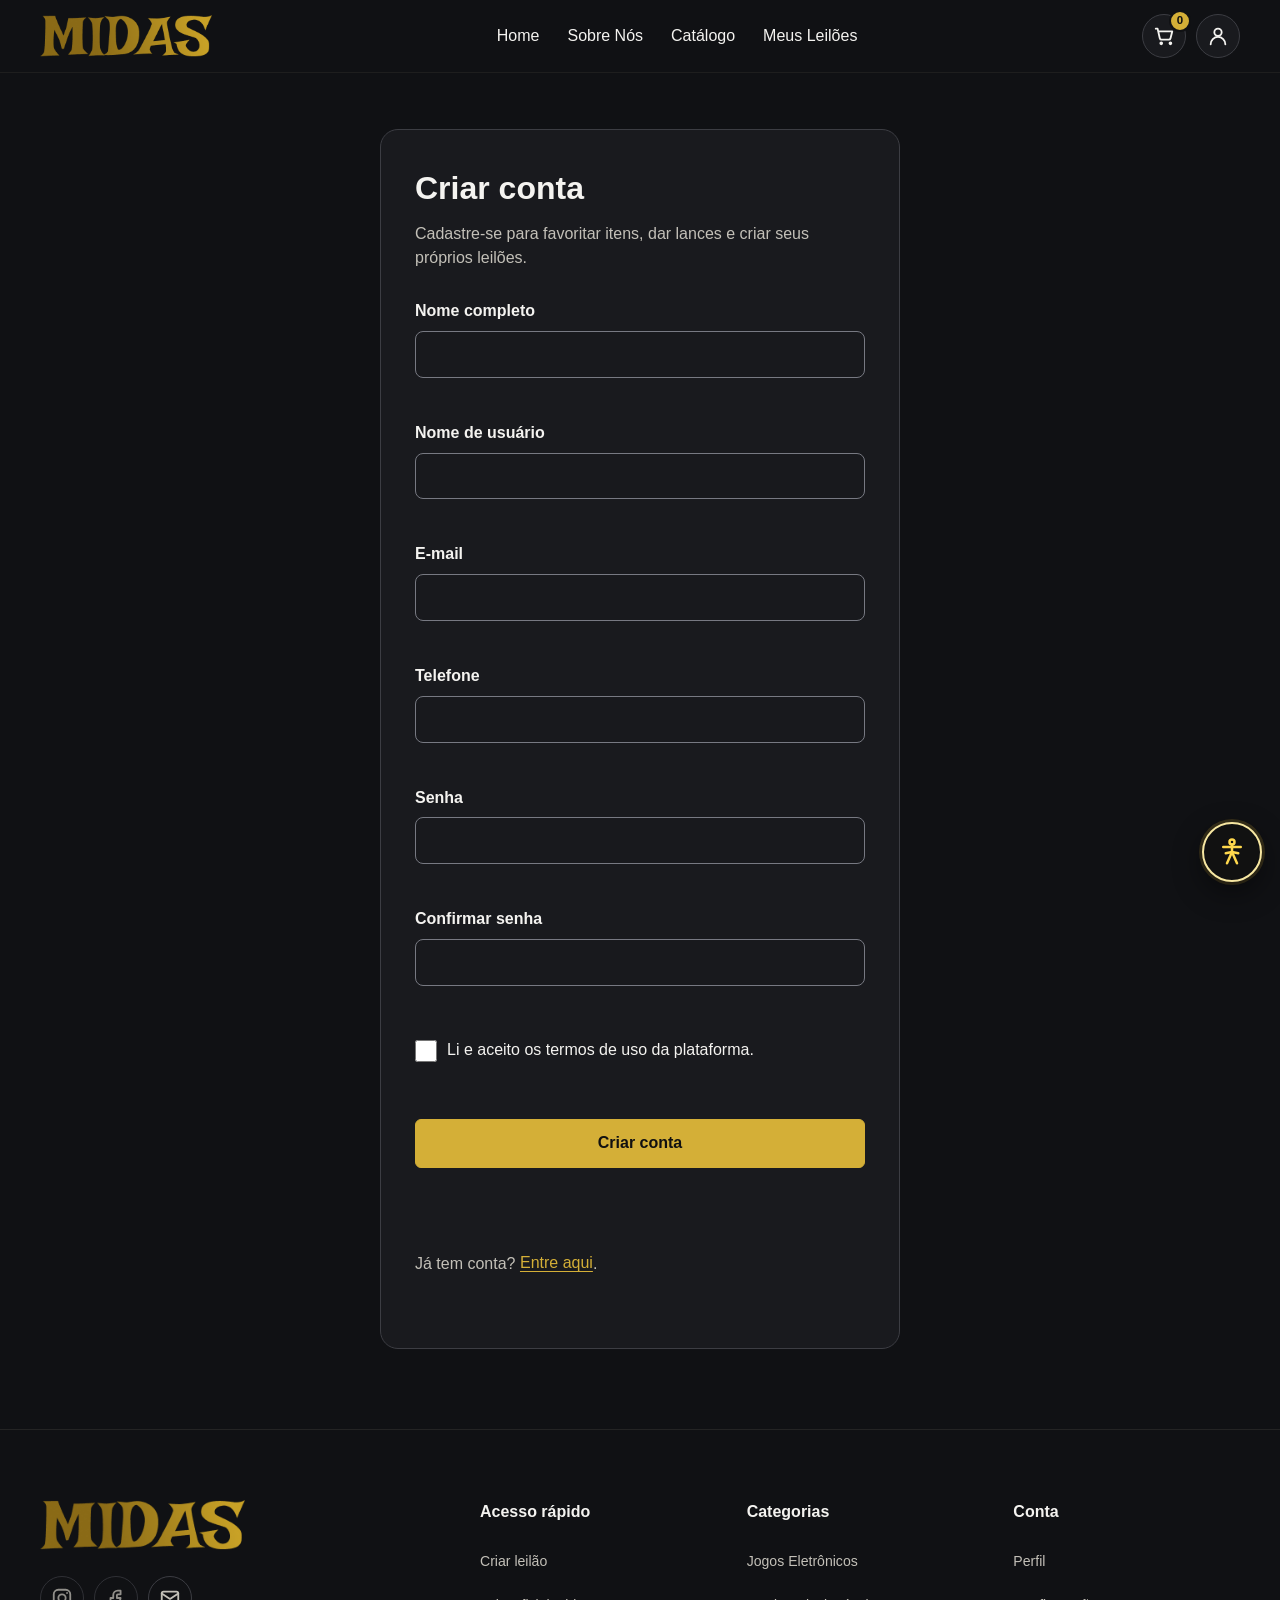
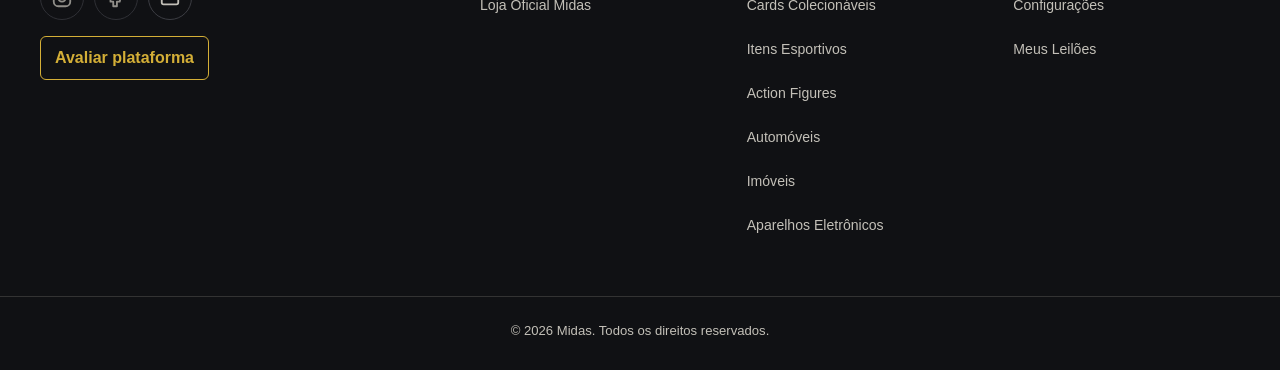
<file: src/main/resources/static/html/cadastro.html>
<!DOCTYPE html>
<html lang="pt-BR">
<head>
    <meta charset="UTF-8">
    <meta name="viewport" content="width=device-width, initial-scale=1.0">
    <link rel="icon" type="image/svg+xml" href="../assets/img/favicon.svg">
    <title>Cadastro - Midas</title>
    <link rel="stylesheet" href="../css/style.css">
    <link rel="stylesheet" href="../css/auth.css">
</head>
<body class="dark-page auth-page" data-root=".." data-page="cadastro">
    <a class="skip-link" href="#conteudo-principal">Pular para o conteúdo principal</a>
    <header class="navbar" data-site-header></header>

    <main id="conteudo-principal" class="auth-shell" tabindex="-1">
        <section class="auth-card" aria-labelledby="register-title">
            <h1 id="register-title">Criar conta</h1>
            <p>Cadastre-se para favoritar itens, dar lances e criar seus próprios leilões.</p>
            <form id="register-form" class="auth-form" novalidate>
                <div class="form-field">
                    <label for="register-name">Nome completo</label>
                    <input id="register-name" name="name" type="text" autocomplete="name" maxlength="255" required aria-describedby="register-name-error">
                    <span id="register-name-error" class="field-error" aria-live="polite"></span>
                </div>
                <div class="form-field">
                    <label for="register-username">Nome de usuário</label>
                    <input id="register-username" name="username" type="text" autocomplete="username" maxlength="50" required aria-describedby="register-username-error">
                    <span id="register-username-error" class="field-error" aria-live="polite"></span>
                </div>
                <div class="form-field">
                    <label for="register-email">E-mail</label>
                    <input id="register-email" name="email" type="email" autocomplete="email" maxlength="255" required aria-describedby="register-email-error">
                    <span id="register-email-error" class="field-error" aria-live="polite"></span>
                </div>
                <div class="form-field">
                    <label for="register-phone">Telefone</label>
                    <input id="register-phone" name="phone" type="tel" inputmode="tel" autocomplete="tel" maxlength="15" required aria-describedby="register-phone-error">
                    <span id="register-phone-error" class="field-error" aria-live="polite"></span>
                </div>
                <div class="form-field">
                    <label for="register-password">Senha</label>
                    <input id="register-password" name="password" type="password" autocomplete="new-password" minlength="8" maxlength="255" required aria-describedby="register-password-error">
                    <span id="register-password-error" class="field-error" aria-live="polite"></span>
                </div>
                <div class="form-field">
                    <label for="register-confirm-password">Confirmar senha</label>
                    <input id="register-confirm-password" name="confirmPassword" type="password" autocomplete="new-password" minlength="8" maxlength="255" required aria-describedby="register-confirm-password-error">
                    <span id="register-confirm-password-error" class="field-error" aria-live="polite"></span>
                </div>
                <label class="checkbox-row" for="register-terms">
                    <input id="register-terms" name="terms" type="checkbox" required aria-describedby="register-terms-error">
                    <span>Li e aceito os termos de uso da plataforma.</span>
                </label>
                <span id="register-terms-error" class="field-error" aria-live="polite"></span>
                <button class="btn-primary" type="submit">Criar conta</button>
                <p id="register-status" class="form-status" role="status" aria-live="polite"></p>
            </form>
            <p class="auth-switch">Já tem conta? <a href="login.html">Entre aqui</a>.</p>
        </section>
    </main>

    <footer class="footer" data-site-footer></footer>
    <script type="module" src="../js/main.js"></script>
    <script type="module" src="../js/pages/cadastro.js"></script>
</body>
</html>
</file>
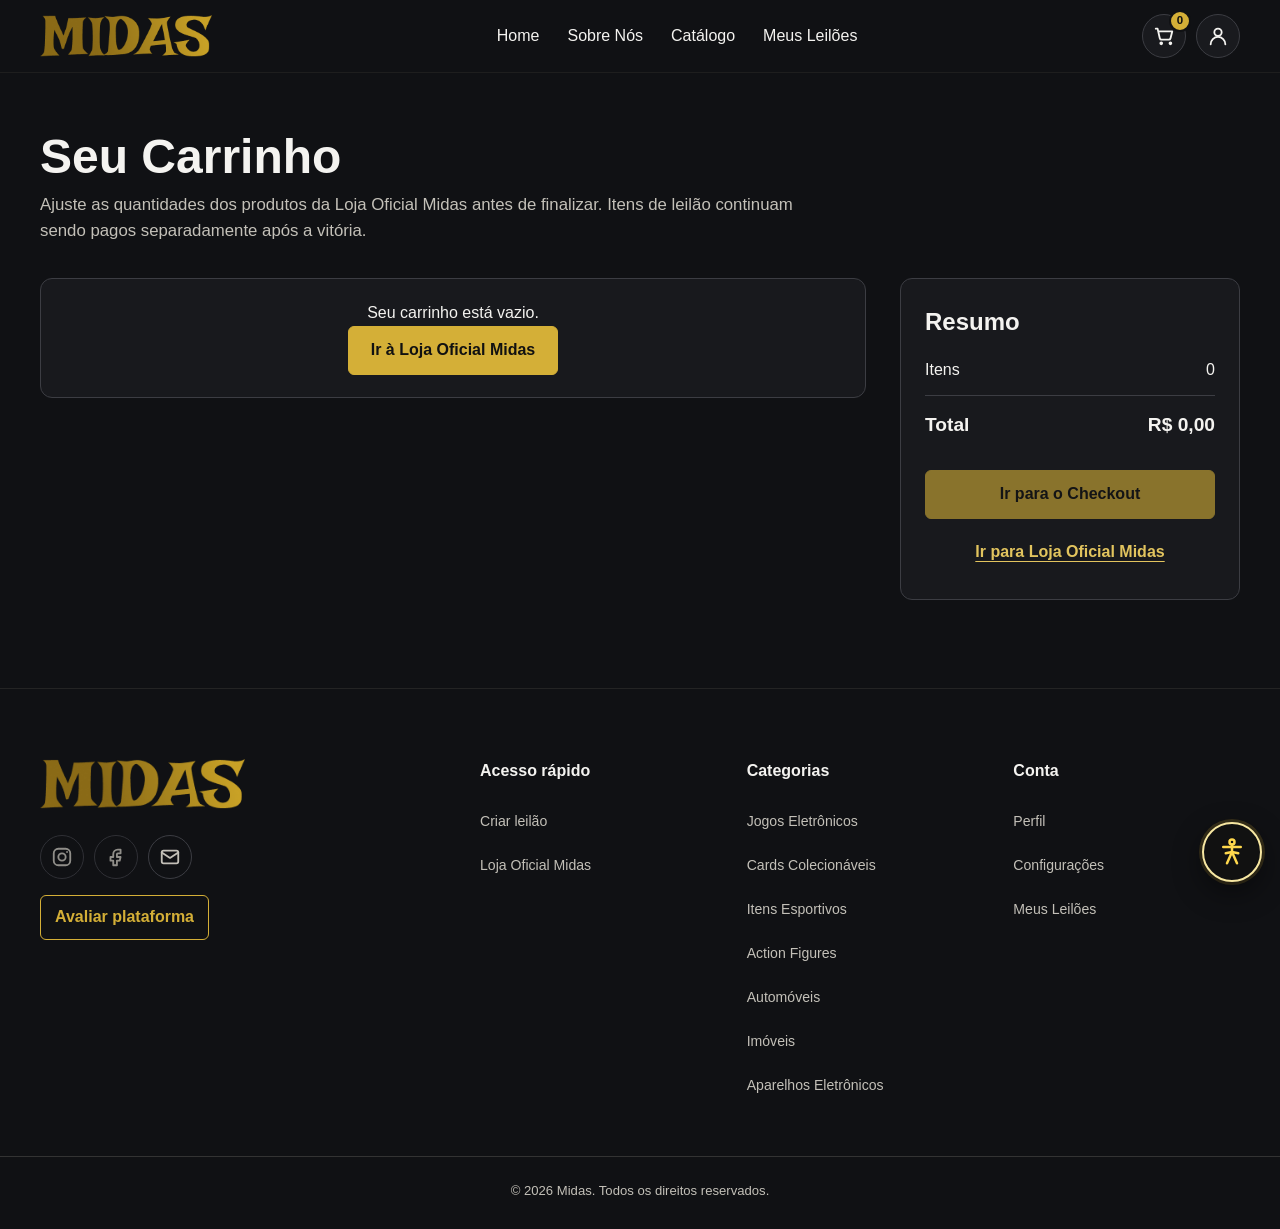
<file: src/main/resources/static/html/carrinho.html>
<!DOCTYPE html>
<html lang="pt-BR">
<head>
    <meta charset="UTF-8">
    <meta name="viewport" content="width=device-width, initial-scale=1.0">
    <link rel="icon" type="image/svg+xml" href="../assets/img/favicon.svg">
    <title>Carrinho - Midas</title>
    <link rel="stylesheet" href="../css/style.css">
    <link rel="stylesheet" href="../css/carrinho.css">
</head>
<body class="dark-page cart-page" data-root=".." data-page="carrinho">
    <a class="skip-link" href="#conteudo-principal">Pular para o conteúdo principal</a>
    <header class="navbar" data-site-header></header>

    <main id="conteudo-principal" class="page-shell" tabindex="-1">
        <div class="container">
            <header class="page-heading">
                <h1>Seu Carrinho</h1>
                <p>Ajuste as quantidades dos produtos da Loja Oficial Midas antes de finalizar. Itens de leilão continuam sendo pagos separadamente após a vitória.</p>
            </header>

            <p id="cart-status" class="sr-only" role="status" aria-live="polite"></p>

            <div class="cart-layout">
                <section aria-labelledby="cart-items-title">
                    <h2 id="cart-items-title" class="sr-only">Itens do carrinho</h2>
                    <div id="cart-list" class="cart-list"></div>
                </section>

                <aside class="cart-summary" aria-labelledby="cart-summary-title">
                    <h2 id="cart-summary-title">Resumo</h2>
                    <div class="cart-summary-row"><span>Itens</span><span id="cart-item-count">0</span></div>
                    <div class="cart-summary-row cart-summary-total"><span>Total</span><span id="cart-total">R$ 0,00</span></div>
                    <a id="cart-checkout-link" class="btn-primary" href="checkout.html">Ir para o Checkout</a>
                    <a class="cart-continue-link" href="loja-oficial.html">Ir para Loja Oficial Midas</a>
                </aside>
            </div>
        </div>
    </main>

    <footer class="footer" data-site-footer></footer>
    <script type="module" src="../js/main.js"></script>
    <script type="module" src="../js/pages/carrinho.js"></script>
</body>
</html>
</file>
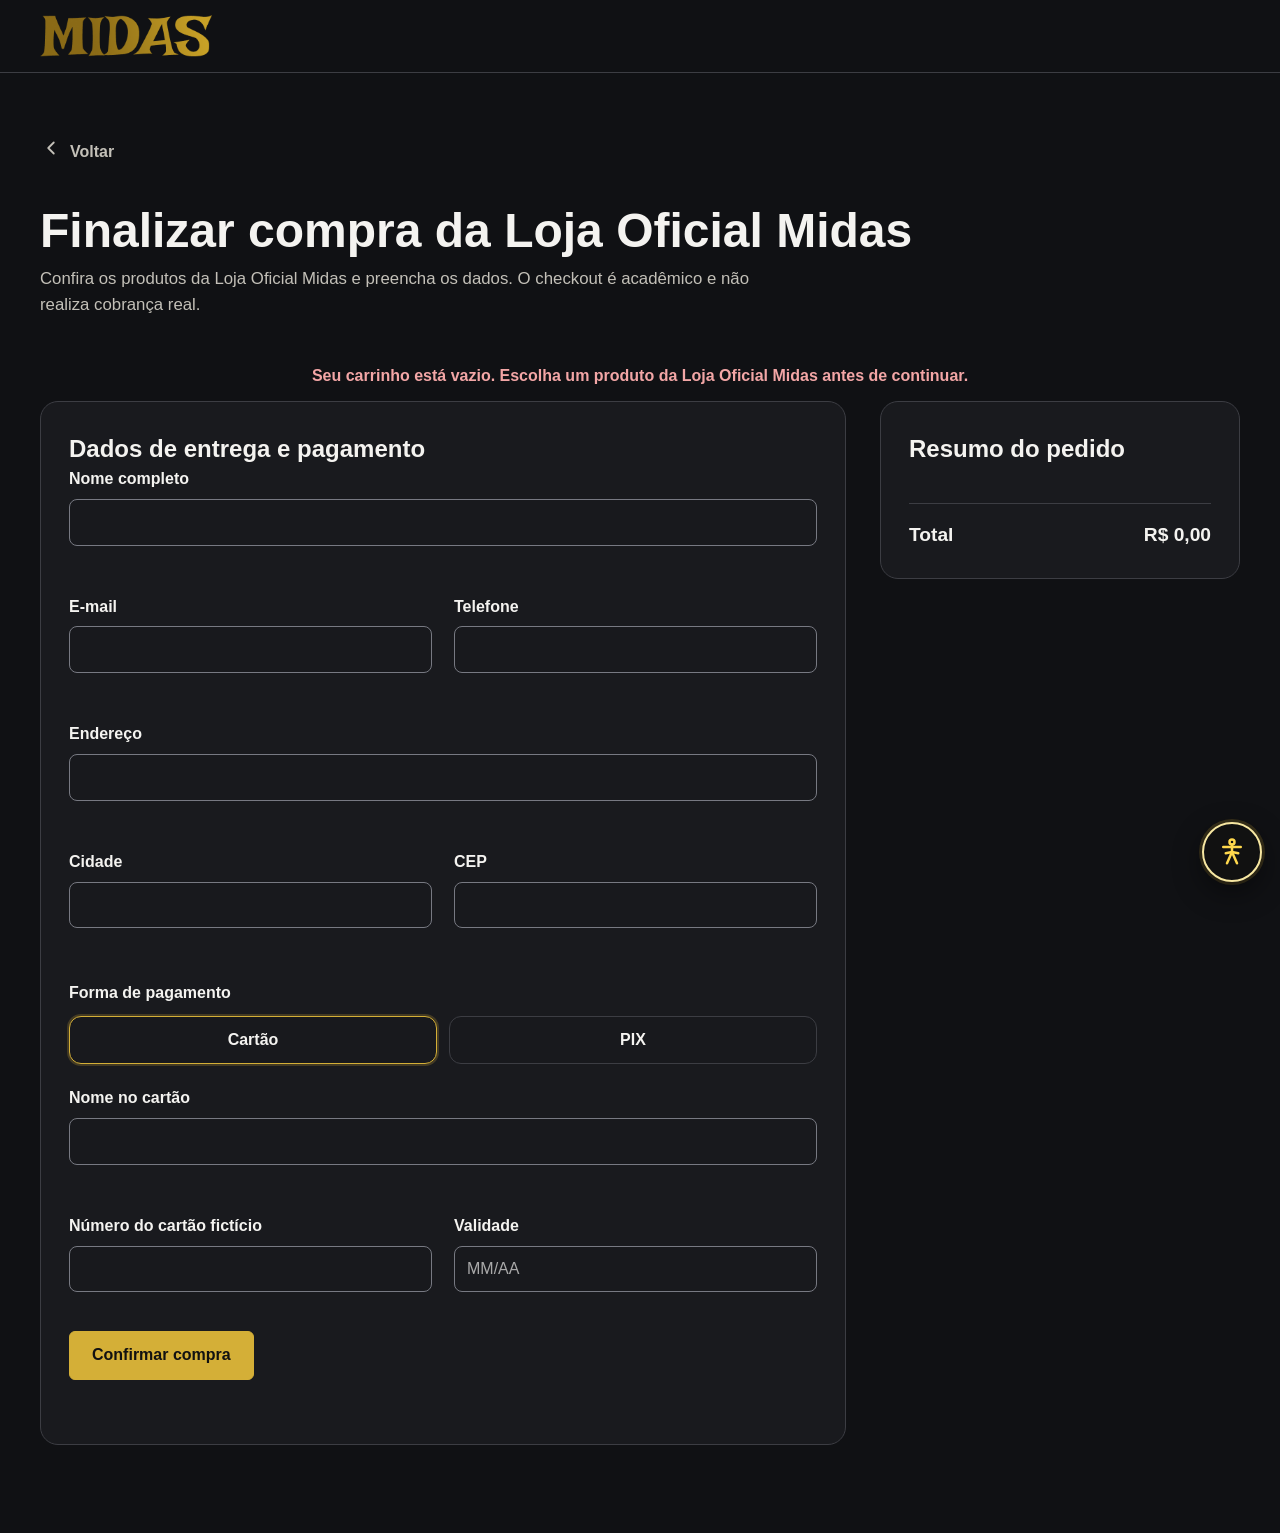
<file: src/main/resources/static/html/checkout.html>
<!DOCTYPE html>
<html lang="pt-BR">
<head>
    <meta charset="UTF-8">
    <meta name="viewport" content="width=device-width, initial-scale=1.0">
    <link rel="icon" type="image/svg+xml" href="../assets/img/favicon.svg">
    <title>Checkout - Midas</title>
    <link rel="stylesheet" href="../css/style.css">
    <link rel="stylesheet" href="../css/checkout.css">
</head>
<body class="dark-page checkout-page" data-root=".." data-page="checkout">
    <a class="skip-link" href="#conteudo-principal">Pular para o conteúdo principal</a>
    <header class="flow-header">
        <div class="container flow-header__content">
            <a class="logo" href="../index.html" aria-label="Ir para a página inicial do Midas">
                <img src="../assets/img/logo.png" alt="Midas">
            </a>
        </div>
    </header>

    <main id="conteudo-principal" class="page-shell" tabindex="-1">
        <div class="container">
            <button class="back-button" type="button" data-back-button data-back-fallback="carrinho.html">
                <span data-icon="chevronLeft" aria-hidden="true"></span>
                Voltar
            </button>

            <header class="page-heading">
                <h1 id="checkout-title">Finalizar compra</h1>
                <p id="checkout-description">Preencha os dados abaixo. Este checkout é acadêmico e não realiza cobrança real.</p>
            </header>

            <div id="checkout-state" aria-live="polite"></div>
            <div id="checkout-content" class="checkout-layout" hidden>
                <section class="checkout-form-card" aria-labelledby="checkout-form-title">
                    <h2 id="checkout-form-title">Dados de entrega e pagamento</h2>
                    <form id="checkout-form" novalidate>
                        <div class="form-grid">
                            <div class="form-field form-field--full">
                                <label for="checkout-name">Nome completo</label>
                                <input id="checkout-name" name="name" type="text" autocomplete="name" required aria-describedby="checkout-name-error">
                                <span id="checkout-name-error" class="field-error" aria-live="polite"></span>
                            </div>
                            <div class="form-field">
                                <label for="checkout-email">E-mail</label>
                                <input id="checkout-email" name="email" type="email" autocomplete="email" required aria-describedby="checkout-email-error">
                                <span id="checkout-email-error" class="field-error" aria-live="polite"></span>
                            </div>
                            <div class="form-field">
                                <label for="checkout-phone">Telefone</label>
                                <input id="checkout-phone" name="phone" type="tel" autocomplete="tel" required aria-describedby="checkout-phone-error">
                                <span id="checkout-phone-error" class="field-error" aria-live="polite"></span>
                            </div>
                            <div class="form-field form-field--full">
                                <label for="checkout-address">Endereço</label>
                                <input id="checkout-address" name="address" type="text" autocomplete="street-address" required aria-describedby="checkout-address-error">
                                <span id="checkout-address-error" class="field-error" aria-live="polite"></span>
                            </div>
                            <div class="form-field">
                                <label for="checkout-city">Cidade</label>
                                <input id="checkout-city" name="city" type="text" autocomplete="address-level2" required aria-describedby="checkout-city-error">
                                <span id="checkout-city-error" class="field-error" aria-live="polite"></span>
                            </div>
                            <div class="form-field">
                                <label for="checkout-postal-code">CEP</label>
                                <input id="checkout-postal-code" name="postalCode" type="text" inputmode="numeric" autocomplete="postal-code" required aria-describedby="checkout-postal-code-error">
                                <span id="checkout-postal-code-error" class="field-error" aria-live="polite"></span>
                            </div>
                            <fieldset class="payment-method-fieldset form-field--full">
                                <legend>Forma de pagamento</legend>
                                <div class="payment-method-tabs">
                                    <label class="payment-method-option">
                                        <input type="radio" name="paymentMethod" value="CARTAO_CREDITO" checked>
                                        <span>Cartão</span>
                                    </label>
                                    <label class="payment-method-option">
                                        <input type="radio" name="paymentMethod" value="PIX">
                                        <span>PIX</span>
                                    </label>
                                </div>
                            </fieldset>
                            <div id="checkout-card-fields" class="payment-fields form-grid form-field--full">
                                <div class="form-field form-field--full">
                                    <label for="checkout-card-name">Nome no cartão</label>
                                    <input id="checkout-card-name" name="cardName" type="text" autocomplete="cc-name" required aria-describedby="checkout-card-name-error">
                                    <span id="checkout-card-name-error" class="field-error" aria-live="polite"></span>
                                </div>
                                <div class="form-field">
                                    <label for="checkout-card-number">Número do cartão fictício</label>
                                    <input id="checkout-card-number" name="cardNumber" type="text" inputmode="numeric" autocomplete="cc-number" maxlength="19" required aria-describedby="checkout-card-number-error">
                                    <span id="checkout-card-number-error" class="field-error" aria-live="polite"></span>
                                </div>
                                <div class="form-field">
                                    <label for="checkout-expiry">Validade</label>
                                    <input id="checkout-expiry" name="expiry" type="text" inputmode="numeric" placeholder="MM/AA" autocomplete="cc-exp" maxlength="5" required aria-describedby="checkout-expiry-error">
                                    <span id="checkout-expiry-error" class="field-error" aria-live="polite"></span>
                                </div>
                            </div>
                            <section id="checkout-pix-fields" class="pix-payment-panel form-field--full" aria-labelledby="checkout-pix-title" hidden>
                                <h3 id="checkout-pix-title">Pagamento com PIX</h3>
                                <div class="pix-qr-placeholder" aria-hidden="true">PIX</div>
                                <p>Este PIX é apenas demonstrativo. Ao confirmar, o sistema simula a aprovação sem realizar cobrança real.</p>
                                <p><strong>Chave PIX demonstrativa:</strong> midas.demo@pix</p>
                            </section>
                        </div>
                        <div class="form-actions">
                            <button class="btn-primary" type="submit">Confirmar compra</button>
                        </div>
                        <p id="checkout-form-status" class="form-status" role="status" aria-live="polite"></p>
                    </form>
                </section>

                <aside class="checkout-summary" aria-labelledby="checkout-summary-title">
                    <h2 id="checkout-summary-title">Resumo do pedido</h2>
                    <div id="checkout-summary-list" class="checkout-summary-list"></div>
                    <div class="checkout-total"><span>Total</span><span id="checkout-total">R$ 0,00</span></div>
                </aside>
            </div>

            <section id="checkout-success" class="checkout-success" hidden tabindex="-1" aria-labelledby="checkout-success-title">
                <h2 id="checkout-success-title">Compra confirmada</h2>
                <p id="checkout-success-message"></p>
                <div class="form-actions">
                    <a class="btn-primary" href="catalogo.html">Voltar ao catálogo</a>
                    <a class="btn-secondary" href="meus-leiloes.html?aba=lances">Ver meus leilões</a>
                </div>
            </section>
        </div>
    </main>

    <script type="module" src="../js/main.js"></script>
    <script type="module" src="../js/pages/checkout.js"></script>
</body>
</html>
</file>
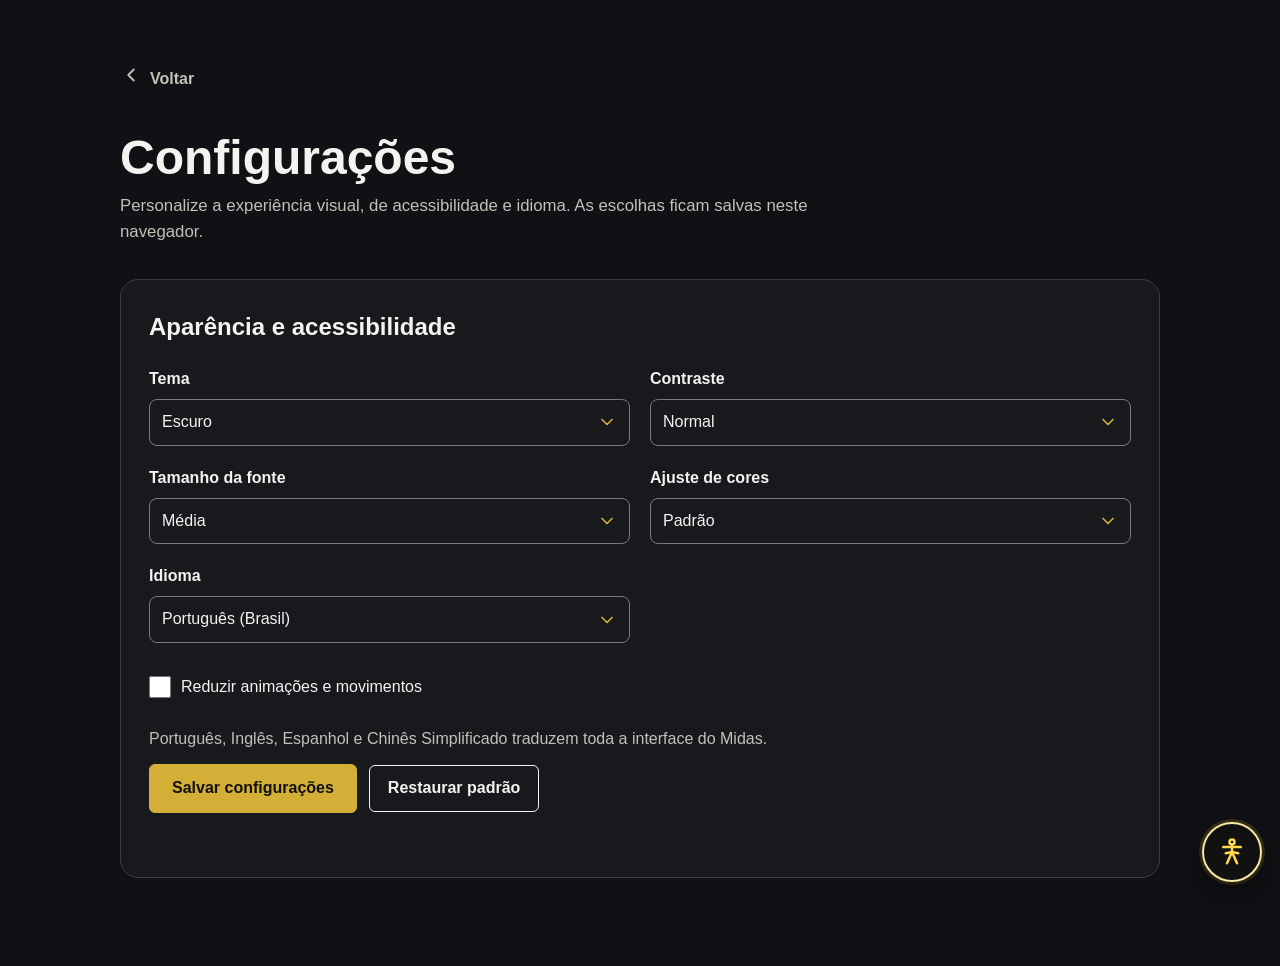
<file: src/main/resources/static/html/configuracoes.html>
<!DOCTYPE html>
<html lang="pt-BR">
<head>
    <meta charset="UTF-8">
    <meta name="viewport" content="width=device-width, initial-scale=1.0">
    <link rel="icon" type="image/svg+xml" href="../assets/img/favicon.svg">
    <title>Configurações - Midas</title>
    <link rel="stylesheet" href="../css/style.css">
    <link rel="stylesheet" href="../css/configuracoes.css">
    <link rel="stylesheet" href="../css/perfil.css">
</head>
<body class="dark-page settings-page" data-root=".." data-page="perfil">
    <a class="skip-link" href="#conteudo-principal">Pular para o conteúdo principal</a>
    <header id="settings-site-header" class="navbar" data-site-header hidden></header>

    <main id="conteudo-principal" tabindex="-1">
        <div id="settings-layout" class="settings-layout">
            <aside id="settings-profile-sidebar" class="profile-sidebar" aria-label="Navegação do perfil" hidden>
                <p class="profile-sidebar-title">Perfil de usuário</p>
                <a href="perfil.html"><span data-icon="user" aria-hidden="true"></span>Informações de usuário</a>
                <a href="configuracoes.html?origem=perfil" aria-current="page"><span data-icon="settings" aria-hidden="true"></span>Configurações</a>
                <button id="settings-logout-button" class="logout-button" type="button"><span data-icon="logout" aria-hidden="true"></span>Sair da conta</button>
            </aside>

            <section class="settings-content">
                <div class="container settings-container">
                    <button id="settings-back-button" class="back-button" type="button" data-back-button data-back-fallback="../index.html">
                        <span data-icon="chevronLeft" aria-hidden="true"></span>
                        Voltar
                    </button>

                    <header class="page-heading">
                        <h1>Configurações</h1>
                        <p>Personalize a experiência visual, de acessibilidade e idioma. As escolhas ficam salvas neste navegador.</p>
                    </header>

                    <section class="settings-card" aria-labelledby="display-settings-title">
                        <h2 id="display-settings-title">Aparência e acessibilidade</h2>
                        <form id="settings-form" novalidate>
                            <div class="settings-form-grid">
                                <div class="settings-field">
                                    <label for="settings-theme">Tema</label>
                                    <select id="settings-theme" name="theme"><option value="dark">Escuro</option><option value="light">Claro</option></select>
                                </div>
                                <div class="settings-field">
                                    <label for="settings-contrast">Contraste</label>
                                    <select id="settings-contrast" name="contrast"><option value="normal">Normal</option><option value="high">Alto contraste</option></select>
                                </div>
                                <div class="settings-field">
                                    <label for="settings-font-size">Tamanho da fonte</label>
                                    <select id="settings-font-size" name="fontSize"><option value="small">Pequena</option><option value="medium">Média</option><option value="large">Grande</option><option value="xlarge">Muito grande</option></select>
                                </div>
                                <div class="settings-field">
                                    <label for="settings-color-vision">Ajuste de cores</label>
                                    <select id="settings-color-vision" name="colorVision"><option value="none">Padrão</option><option value="protanopia">Protanopia</option><option value="deuteranopia">Deuteranopia</option><option value="tritanopia">Tritanopia</option></select>
                                </div>
                                <div class="settings-field">
                                    <label for="settings-language">Idioma</label>
                                    <select id="settings-language" name="language">
                                        <option value="pt-BR">Português (Brasil)</option>
                                        <option value="en-US">English</option>
                                        <option value="es-ES">Español</option>
                                        <option value="zh-CN">中文（简体）</option>
                                    </select>
                                </div>
                            </div>
                            <div class="settings-checkboxes">
                                <label class="checkbox-row" for="settings-reduce-motion"><input id="settings-reduce-motion" name="reduceMotion" type="checkbox"><span>Reduzir animações e movimentos</span></label>
                            </div>
                            <p class="settings-note">Português, Inglês, Espanhol e Chinês Simplificado traduzem toda a interface do Midas.</p>
                            <div class="form-actions">
                                <button class="btn-primary" type="submit">Salvar configurações</button>
                                <button id="reset-settings" class="btn-secondary" type="button">Restaurar padrão</button>
                            </div>
                            <p id="settings-status" class="form-status" role="status" aria-live="polite"></p>
                        </form>
                    </section>
                </div>
            </section>
        </div>
    </main>

    <footer id="settings-site-footer" class="footer" data-site-footer hidden></footer>
    <script type="module" src="../js/main.js"></script>
    <script type="module" src="../js/pages/configuracoes.js"></script>
</body>
</html>
</file>
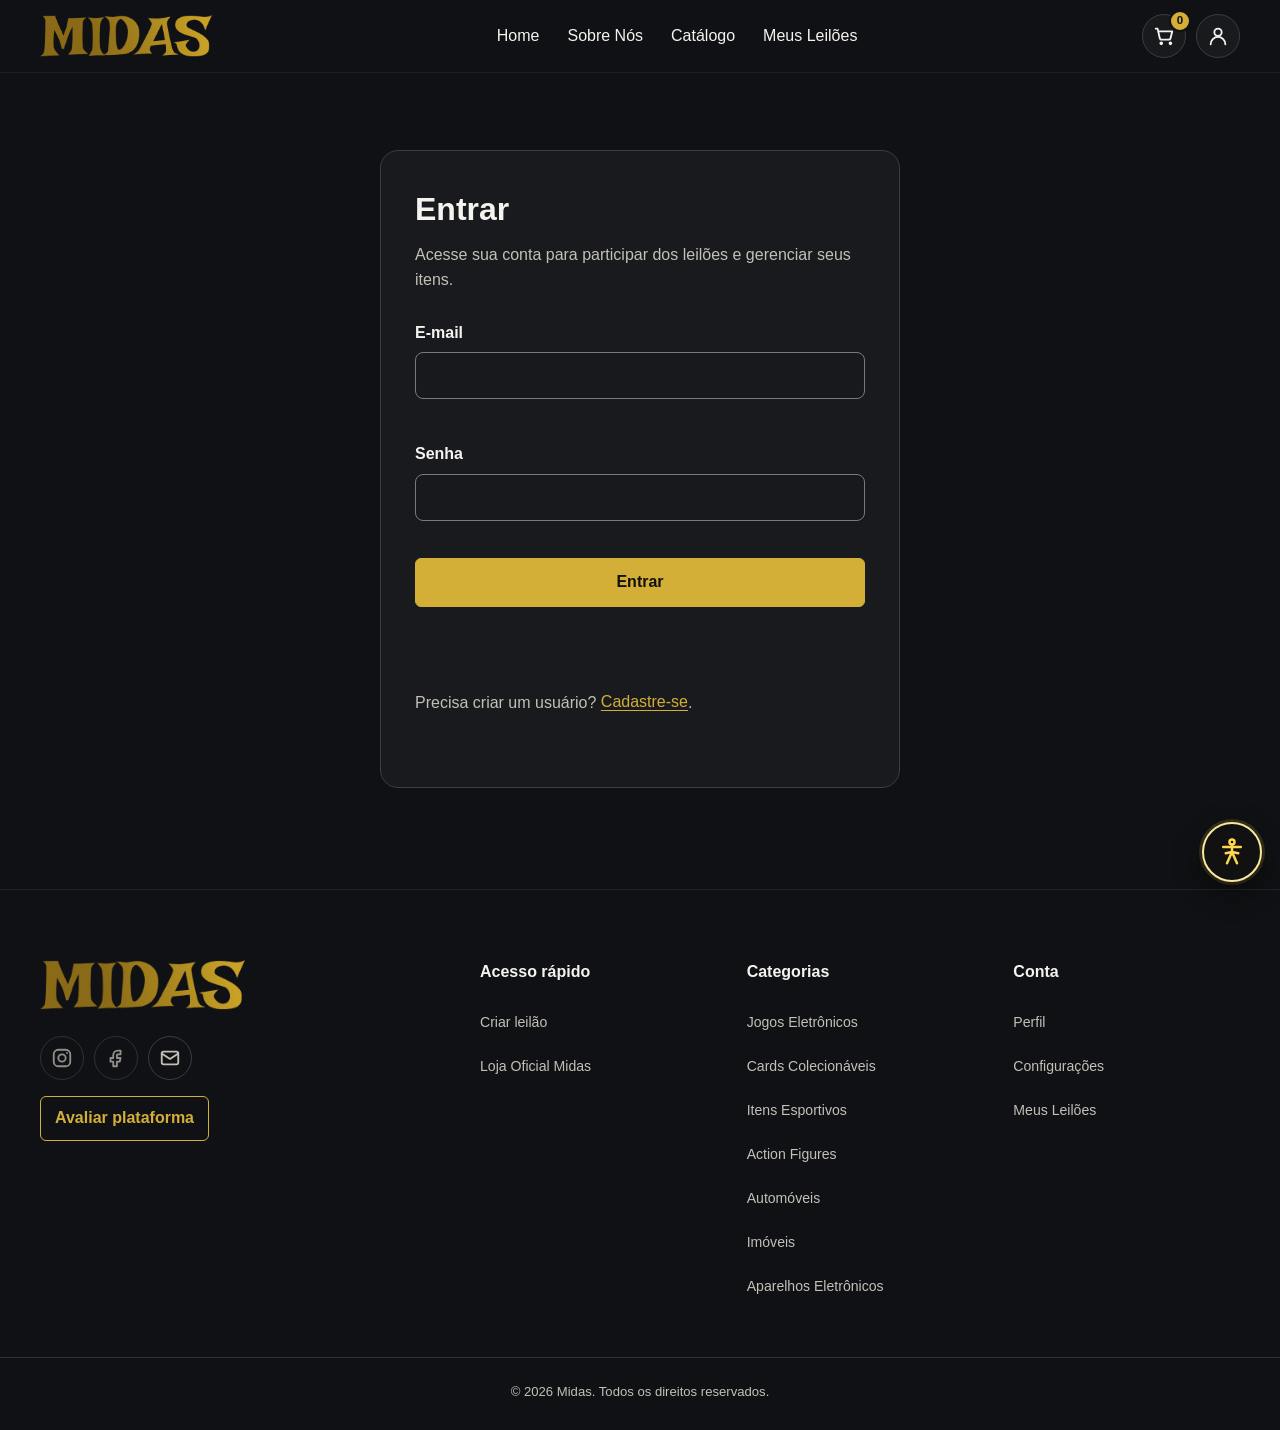
<file: src/main/resources/static/html/criar-leilao.html>
<!DOCTYPE html>
<html lang="pt-BR">
<head>
    <meta charset="UTF-8">
    <meta name="viewport" content="width=device-width, initial-scale=1.0">
    <link rel="icon" type="image/svg+xml" href="../assets/img/favicon.svg">
    <title>Criar Leilão - Midas</title>
    <link rel="stylesheet" href="../css/style.css">
    <link rel="stylesheet" href="../css/criar-leilao.css">
</head>
<body class="dark-page create-auction-page" data-root=".." data-page="meus-leiloes">
    <a class="skip-link" href="#conteudo-principal">Pular para o conteúdo principal</a>
    <header class="navbar" data-site-header></header>

    <main id="conteudo-principal" class="page-shell" tabindex="-1">
        <div class="container">
            <button class="back-button" type="button" data-back-button data-back-fallback="meus-leiloes.html?aba=criados">
                <span data-icon="chevronLeft" aria-hidden="true"></span>
                Voltar
            </button>

            <header class="page-heading">
                <h1 id="create-auction-title">Criar Leilão</h1>
                <p>Cadastre um item com informações claras e, se quiser, ofereça uma compra imediata além dos lances.</p>
            </header>

            <form id="create-auction-form" class="create-auction-form" enctype="multipart/form-data" novalidate>
                <div class="form-grid">
                    <div class="form-field">
                        <label for="auction-name">Nome do item</label>
                        <input id="auction-name" name="name" type="text" required aria-describedby="auction-name-error">
                        <span id="auction-name-error" class="field-error" aria-live="polite"></span>
                    </div>
                    <div class="form-field">
                        <label for="auction-category">Categoria</label>
                        <select id="auction-category" name="category" required aria-describedby="auction-category-error">
                            <option value="">Carregando categorias...</option>
                        </select>
                        <span id="auction-category-error" class="field-error" aria-live="polite"></span>
                    </div>
                    <div class="form-field form-field--full">
                        <label for="auction-description">Descrição</label>
                        <textarea id="auction-description" name="description" rows="6" required aria-describedby="auction-description-error"></textarea>
                        <span id="auction-description-error" class="field-error" aria-live="polite"></span>
                    </div>
                    <div class="form-field">
                        <label for="auction-sale-type">Tipo de venda</label>
                        <select id="auction-sale-type" name="saleType">
                            <option value="AUCTION">Somente leilão</option>
                            <option value="AUCTION_WITH_BUY_NOW">Leilão com Compra Imediata</option>
                        </select>
                    </div>
                    <div class="form-field">
                        <label for="auction-value">Valor inicial</label>
                        <div class="currency-field"><span class="currency-prefix" aria-hidden="true">R$</span><input id="auction-value" name="value" type="number" min="1" step="10" inputmode="decimal" required aria-describedby="auction-value-error"></div>
                        <span id="auction-value-error" class="field-error" aria-live="polite"></span>
                    </div>
                    <div id="auction-buy-now-field" class="form-field" hidden>
                        <label for="auction-buy-now-value">Valor de Compra Imediata</label>
                        <div class="currency-field"><span class="currency-prefix" aria-hidden="true">R$</span><input id="auction-buy-now-value" name="buyNowPrice" type="number" min="1" step="10" inputmode="decimal" aria-describedby="auction-buy-now-error auction-buy-now-help"></div>
                        <p id="auction-buy-now-help" class="form-help">Precisa ser maior que o valor inicial. Se alguém comprar, o leilão encerra imediatamente.</p>
                        <span id="auction-buy-now-error" class="field-error" aria-live="polite"></span>
                    </div>
                    <div class="form-field">
                        <label for="auction-duration">Duração do leilão</label>
                        <select id="auction-duration" name="duration">
                            <option value="24">24 horas</option>
                            <option value="72">3 dias</option>
                            <option value="168" selected>7 dias</option>
                            <option value="custom">Personalizado</option>
                        </select>
                    </div>
                    <div id="auction-custom-end-field" class="form-field" hidden>
                        <label for="auction-end-date">Data e hora de encerramento</label>
                        <input id="auction-end-date" name="customEndDate" type="datetime-local" disabled aria-describedby="auction-end-date-error">
                        <span id="auction-end-date-error" class="field-error" aria-live="polite"></span>
                    </div>
                    <div class="form-field">
                        <label for="auction-condition">Condição do Item</label>
                        <select id="auction-condition" name="condition" required aria-describedby="auction-condition-error">
                            <option value="">Carregando condições...</option>
                        </select>
                        <span id="auction-condition-error" class="field-error" aria-live="polite"></span>
                    </div>
                    <div class="form-field">
                        <label for="auction-rarity">Raridade</label>
                        <select id="auction-rarity" name="rarity" required aria-describedby="auction-rarity-error">
                            <option value="">Carregando raridades...</option>
                        </select>
                        <span id="auction-rarity-error" class="field-error" aria-live="polite"></span>
                    </div>
                    <div id="auction-brand-field" class="form-field" hidden>
                        <label for="auction-brand">Marca</label>
                        <input id="auction-brand" name="brand" type="text" autocomplete="off">
                    </div>
                    <div class="form-field form-field--full">
                        <label for="auction-images">Imagens do item</label>
                        <div class="file-upload-control">
                            <input id="auction-images" class="file-input-visually-hidden" name="images" type="file" accept="image/*" multiple aria-describedby="auction-images-help auction-images-error">
                            <label class="file-upload-button" for="auction-images"><span data-icon="upload" aria-hidden="true"></span>Adicionar imagens</label>
                            <p id="auction-images-help" class="form-help">Selecione uma ou mais imagens. Você pode remover cada prévia antes de publicar.</p>
                        </div>
                        <div id="auction-images-preview" class="image-preview-grid" aria-live="polite" hidden></div>
                        <span id="auction-images-error" class="field-error" aria-live="polite"></span>
                    </div>
                </div>
                <div class="form-actions">
                    <button id="auction-submit-button" class="btn-primary" type="submit">Publicar item</button>
                    <a class="btn-secondary" href="meus-leiloes.html?aba=criados">Cancelar</a>
                </div>
                <p id="create-auction-status" class="form-status" role="status" aria-live="polite"></p>
            </form>
        </div>
    </main>

    <script type="module" src="../js/main.js"></script>
    <script type="module" src="../js/pages/criar-leilao.js"></script>
</body>
</html>
</file>
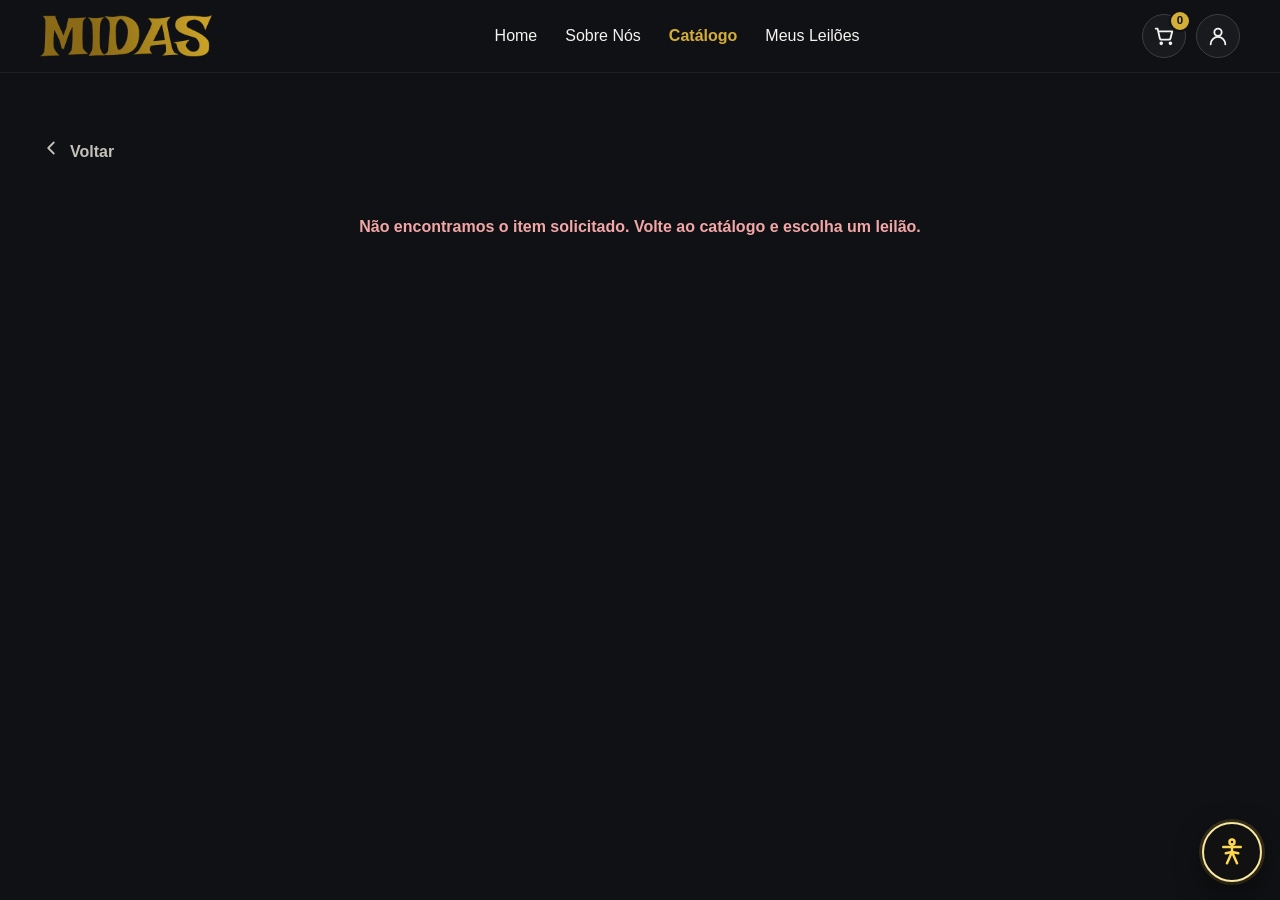
<file: src/main/resources/static/html/detalhes-leilao.html>
<!DOCTYPE html>
<html lang="pt-BR">
<head>
    <meta charset="UTF-8">
    <meta name="viewport" content="width=device-width, initial-scale=1.0">
    <meta name="description" content="Consulte informações, lances e opções de compra de um leilão do Midas.">
    <link rel="icon" type="image/svg+xml" href="../assets/img/favicon.svg">
    <title>Detalhes do Leilão - Midas</title>
    <link rel="stylesheet" href="../css/style.css">
    <link rel="stylesheet" href="../css/detalhes-leilao.css">
</head>
<body class="dark-page details-page" data-root=".." data-page="catalogo">
    <a class="skip-link" href="#conteudo-principal">Pular para o conteúdo principal</a>
    <header class="navbar" data-site-header></header>

    <main id="conteudo-principal" class="page-shell details-shell" tabindex="-1">
        <div class="container">
            <button class="back-button" type="button" data-back-button data-back-fallback="catalogo.html">
                <span data-icon="chevronLeft" aria-hidden="true"></span>
                Voltar
            </button>

            <div id="details-state" aria-live="polite"></div>

            <div id="details-content" hidden>
                <div class="details-layout">
                    <section class="details-image-section" aria-labelledby="item-image-title">
                        <h2 id="item-image-title" class="sr-only">Imagem principal do item</h2>
                        <figure class="details-main-image">
                            <img id="details-main-image" src="../assets/img/item-default.svg" alt="">
                        </figure>
                        <div id="details-image-gallery" class="details-image-gallery" aria-label="Galeria de imagens do item" data-i18n-aria-label="Galeria de imagens do item"></div>
                    </section>

                    <article class="details-panel" aria-labelledby="details-title">
                        <p id="details-category" class="details-kicker"></p>
                        <h1 id="details-title"></h1>
                        <p id="details-description" class="details-description"></p>

                        <dl class="details-meta">
                            <div>
                                <dt>Condição</dt>
                                <dd id="details-condition"></dd>
                            </div>
                            <div>
                                <dt>Raridade</dt>
                                <dd id="details-rarity"></dd>
                            </div>
                            <div>
                                <dt>Data e hora de encerramento</dt>
                                <dd id="details-ends-at"></dd>
                            </div>
                            <div>
                                <dt>Tempo restante</dt>
                                <dd id="details-countdown"></dd>
                            </div>
                            <div>
                                <dt>Marca</dt>
                                <dd id="details-brand"></dd>
                            </div>
                        </dl>

                        <div id="details-price-live" class="details-price" role="status" aria-live="polite" aria-atomic="true">
                            <span id="details-price-label">Lance atual</span>
                            <strong id="details-price"></strong>
                        </div>

                        <p id="details-buy-now-info" class="details-buy-now-info" hidden></p>
                        <p id="details-action-status" class="form-status" role="status" aria-live="polite"></p>
                    </article>
                </div>

                <aside id="owner-read-only-message" class="owner-read-only-message" role="status" hidden>
                    <strong>Este leilão foi criado por você.</strong>
                    <span>Você pode acompanhar o histórico de lances, mas não pode dar lance ou comprar o próprio item.</span>
                </aside>

                <section id="bid-section" class="bid-section" aria-labelledby="bid-title">
                    <header class="section-heading">
                        <h2 id="bid-title">Participar do leilão</h2>
                        <p id="bid-minimum-help" class="section-helper"></p>
                    </header>

                    <div class="auction-action-layout">
                        <form id="bid-form" class="bid-form" novalidate>
                            <div class="form-field">
                                <label for="bid-amount">Valor do novo lance</label>
                                <div class="currency-field">
                                    <span class="currency-prefix" aria-hidden="true">R$</span>
                                    <input
                                        id="bid-amount"
                                        name="amount"
                                        type="number"
                                        min="0.01"
                                        step="10"
                                        inputmode="decimal"
                                        required
                                        aria-describedby="bid-minimum-help bid-amount-error"
                                    >
                                </div>
                                <span id="bid-amount-error" class="field-error" aria-live="polite"></span>
                            </div>
                            <button class="btn-primary bid-submit-button" type="submit">Dar Lance</button>
                        </form>
                        <div id="buy-now-action" class="buy-now-action" hidden></div>
                    </div>
                </section>

                <section class="bid-history-section" aria-labelledby="bid-history-title">
                    <header class="section-heading">
                        <h2 id="bid-history-title">Histórico de lances</h2>
                        <p class="section-helper">Os valores e horários são exibidos sem identificar quem realizou cada lance.</p>
                    </header>
                    <div id="bid-history" class="bid-history-list" aria-live="polite" aria-atomic="false"></div>
                </section>

                <section id="auction-winner-section" class="winner-section" aria-labelledby="auction-winner-title" hidden>
                    <header class="section-heading">
                        <h2 id="auction-winner-title">Vencedor do leilão</h2>
                    </header>
                    <dl id="auction-winner-contact" class="winner-contact-list"></dl>
                    <p id="auction-without-winner" class="winner-empty-message" hidden>
                        Este leilão foi encerrado sem vencedor.
                    </p>
                </section>
            </div>
        </div>
    </main>

    <dialog id="bid-confirm-dialog" class="midas-dialog" aria-labelledby="bid-confirm-title">
        <div class="dialog-surface">
            <button class="dialog-close-button" type="button" data-dialog-close aria-label="Fechar confirmação">
                <span data-icon="x" aria-hidden="true"></span>
            </button>
            <h2 id="bid-confirm-title">Confirmar lance</h2>
            <p id="bid-confirm-message"></p>
            <div class="dialog-actions">
                <button id="bid-confirm-button" class="btn-primary" type="button">Confirmar lance</button>
                <button class="btn-secondary" type="button" data-dialog-close>Cancelar</button>
            </div>
        </div>
    </dialog>

    <dialog id="buy-now-confirm-dialog" class="midas-dialog" aria-labelledby="buy-now-confirm-title">
        <div class="dialog-surface">
            <button class="dialog-close-button" type="button" data-dialog-close aria-label="Fechar confirmação">
                <span data-icon="x" aria-hidden="true"></span>
            </button>
            <h2 id="buy-now-confirm-title">Confirmar Compra Imediata</h2>
            <p id="buy-now-confirm-message"></p>
            <div class="dialog-actions">
                <button id="buy-now-confirm-button" class="btn-primary" type="button">Comprar agora</button>
                <button class="btn-secondary" type="button" data-dialog-close>Cancelar</button>
            </div>
        </div>
    </dialog>

    <script type="module" src="../js/main.js"></script>
    <script type="module" src="../js/pages/detalhes-leilao.js"></script>
</body>
</html>
</file>
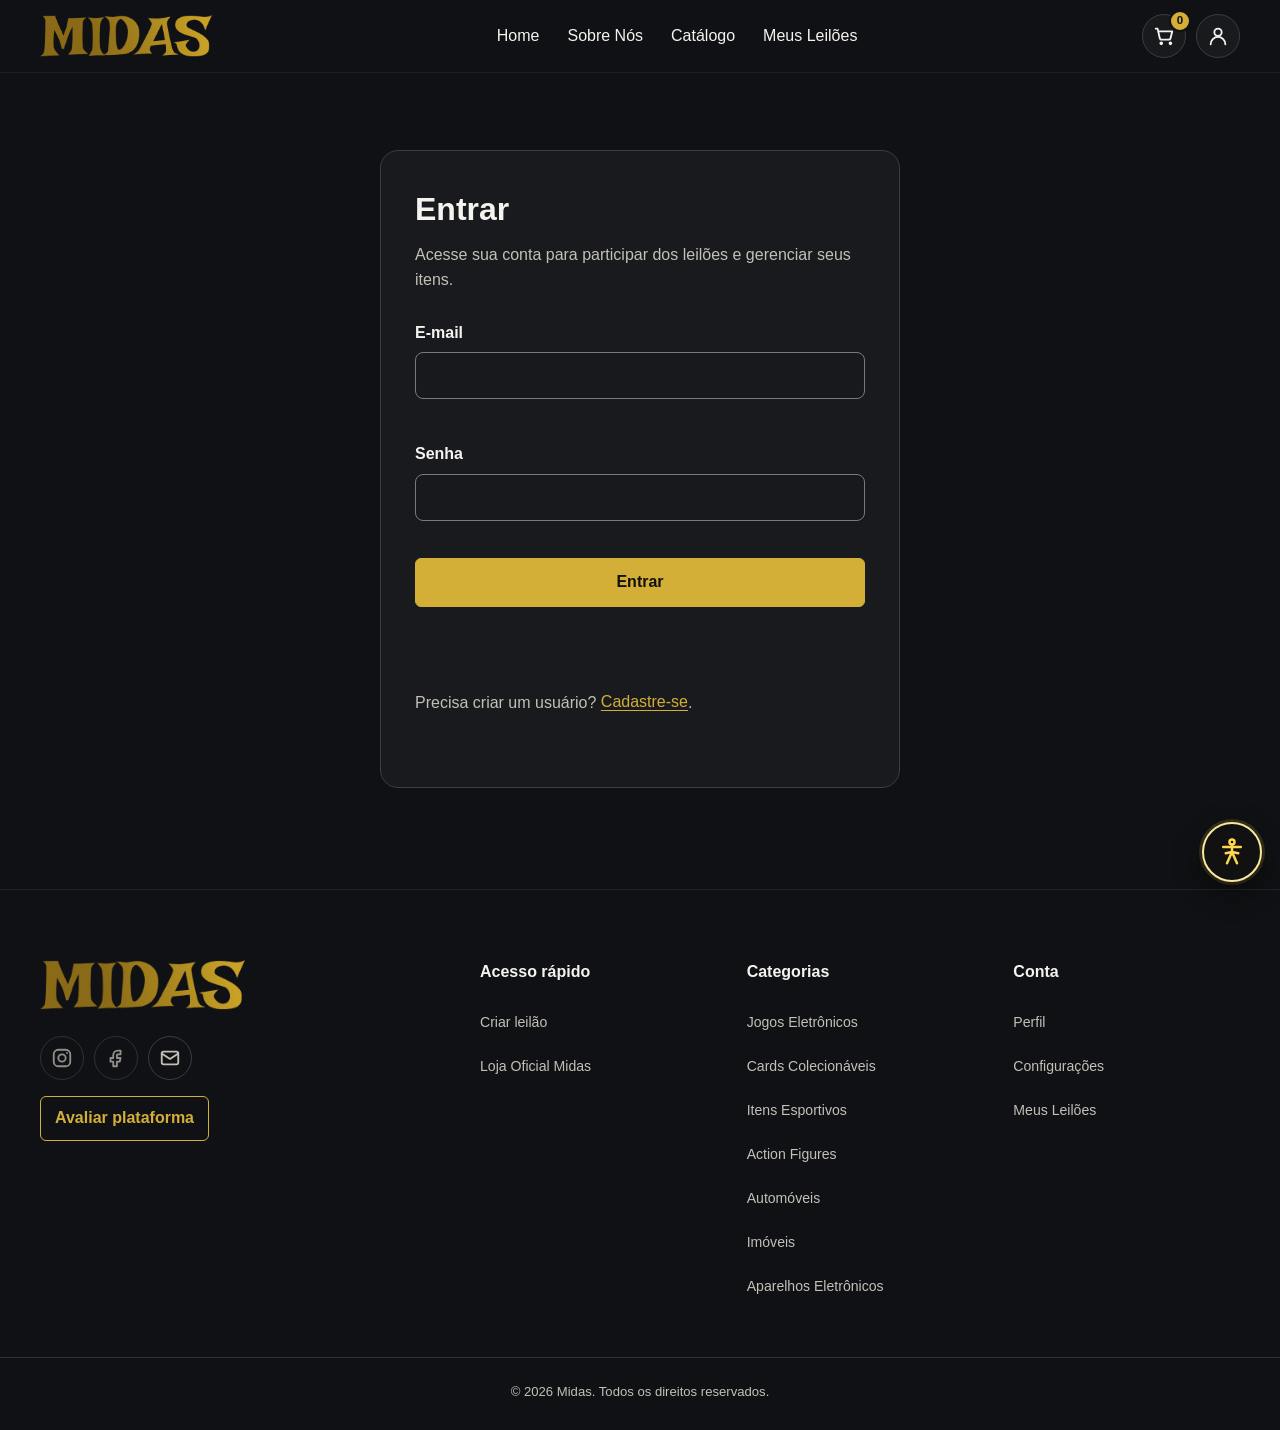
<file: src/main/resources/static/html/login.html>
<!DOCTYPE html>
<html lang="pt-BR">
<head>
    <meta charset="UTF-8">
    <meta name="viewport" content="width=device-width, initial-scale=1.0">
    <link rel="icon" type="image/svg+xml" href="../assets/img/favicon.svg">
    <title>Entrar - Midas</title>
    <link rel="stylesheet" href="../css/style.css">
    <link rel="stylesheet" href="../css/auth.css">
</head>
<body class="dark-page auth-page" data-root=".." data-page="login">
    <a class="skip-link" href="#conteudo-principal">Pular para o conteúdo principal</a>
    <header class="navbar" data-site-header></header>

    <main id="conteudo-principal" class="auth-shell" tabindex="-1">
        <section class="auth-card" aria-labelledby="login-title">
            <h1 id="login-title">Entrar</h1>
            <p>Acesse sua conta para participar dos leilões e gerenciar seus itens.</p>
            <form id="login-form" class="auth-form" novalidate>
                <div class="form-field">
                    <label for="login-email">E-mail</label>
                    <input id="login-email" name="email" type="email" autocomplete="email" required aria-describedby="login-email-error">
                    <span id="login-email-error" class="field-error" aria-live="polite"></span>
                </div>
                <div class="form-field">
                    <label for="login-password">Senha</label>
                    <input id="login-password" name="password" type="password" autocomplete="current-password" required aria-describedby="login-password-error">
                    <span id="login-password-error" class="field-error" aria-live="polite"></span>
                </div>
                <button class="btn-primary" type="submit">Entrar</button>
                <p id="login-status" class="form-status" role="status" aria-live="polite"></p>
            </form>
            <p class="auth-switch">Precisa criar um usuário? <a href="cadastro.html">Cadastre-se</a>.</p>
        </section>
    </main>

    <footer class="footer" data-site-footer></footer>
    <script type="module" src="../js/main.js"></script>
    <script type="module" src="../js/pages/login.js"></script>
</body>
</html>
</file>
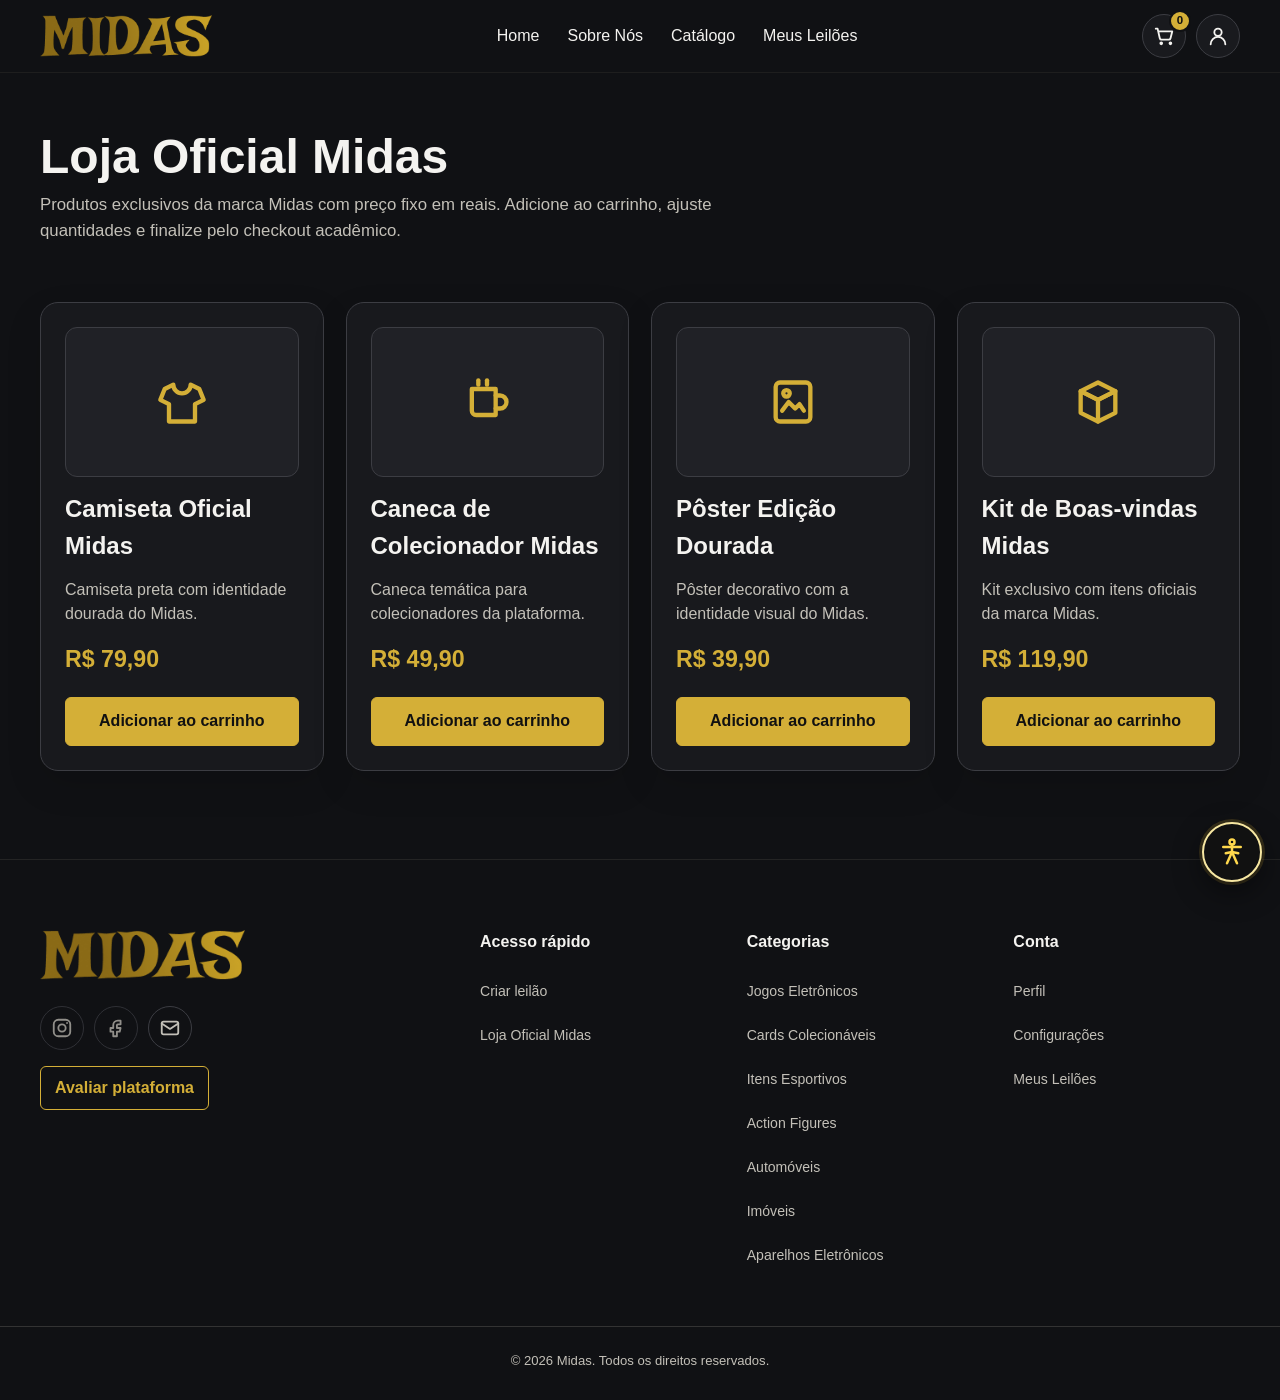
<file: src/main/resources/static/html/loja-oficial.html>
<!DOCTYPE html>
<html lang="pt-BR">
<head>
    <meta charset="UTF-8">
    <meta name="viewport" content="width=device-width, initial-scale=1.0">
    <meta name="description" content="Loja Oficial Midas com produtos exclusivos vendidos em reais e integrados ao carrinho.">
    <title>Loja Oficial Midas</title>
    <link rel="icon" type="image/svg+xml" href="../assets/img/favicon.svg">
    <link rel="stylesheet" href="../css/style.css">
    <link rel="stylesheet" href="../css/loja-oficial.css">
</head>
<body class="dark-page official-store-page" data-root=".." data-page="loja-oficial">
    <a class="skip-link" href="#conteudo-principal">Pular para o conteúdo principal</a>
    <header class="navbar" data-site-header></header>

    <main id="conteudo-principal" class="page-shell" tabindex="-1">
        <div class="container">
            <header class="page-heading">
                <h1>Loja Oficial Midas</h1>
                <p>Produtos exclusivos da marca Midas com preço fixo em reais. Adicione ao carrinho, ajuste quantidades e finalize pelo checkout acadêmico.</p>
            </header>
            <p id="store-status" class="form-status" role="status" aria-live="polite"></p>
            <section aria-labelledby="official-products-title">
                <h2 id="official-products-title" class="sr-only">Produtos oficiais</h2>
                <div id="official-products" class="official-products"></div>
            </section>
        </div>
    </main>

    <footer class="footer" data-site-footer></footer>
    <script type="module" src="../js/main.js"></script>
    <script type="module" src="../js/pages/loja-oficial.js"></script>
</body>
</html>
</file>
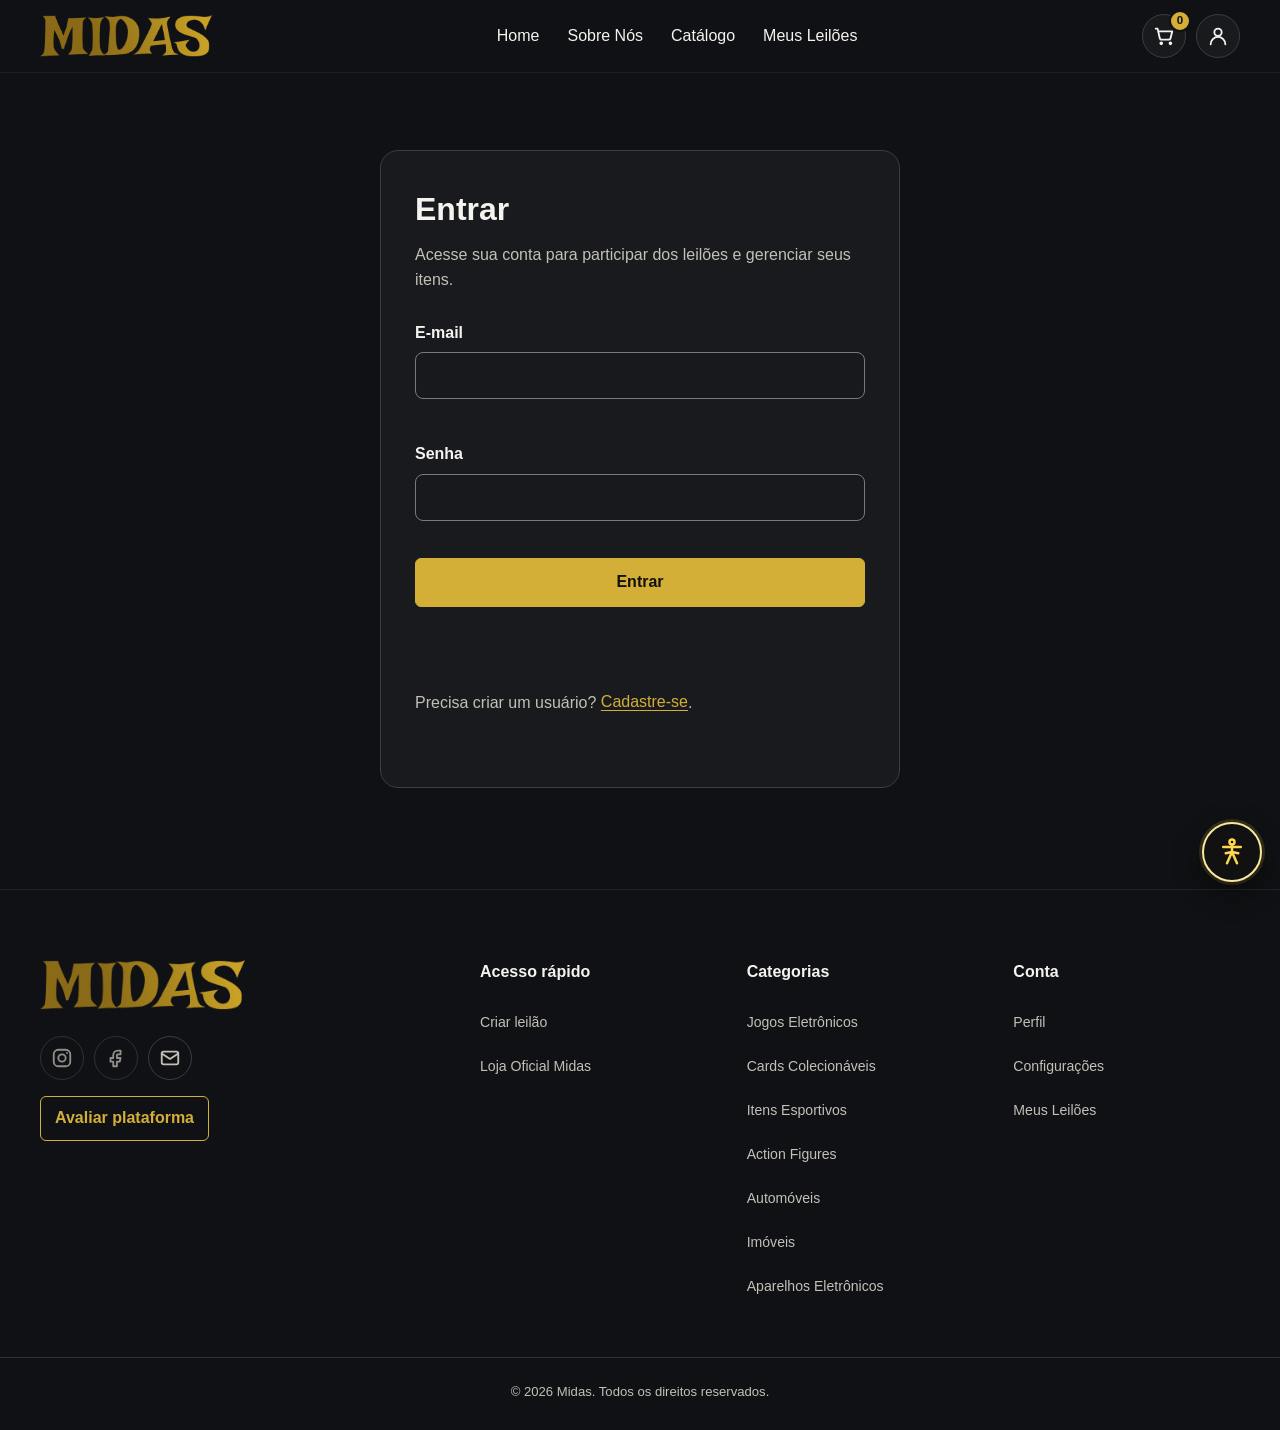
<file: src/main/resources/static/html/meus-leiloes.html>
<!DOCTYPE html>
<html lang="pt-BR">
<head>
    <meta charset="UTF-8">
    <meta name="viewport" content="width=device-width, initial-scale=1.0">
    <link rel="icon" type="image/svg+xml" href="../assets/img/favicon.svg">
    <title>Meus Leilões - Midas</title>
    <link rel="stylesheet" href="../css/style.css">
    <link rel="stylesheet" href="../css/meus-leiloes.css">
</head>
<body class="dark-page my-auctions-page" data-root=".." data-page="meus-leiloes">
    <a class="skip-link" href="#conteudo-principal">Pular para o conteúdo principal</a>
    <header class="navbar" data-site-header></header>

    <main id="conteudo-principal" class="page-shell" tabindex="-1">
        <div class="container">
            <nav class="tabs" aria-label="Tipos de leilões do usuário">
                <a id="tab-favorites" href="meus-leiloes.html?aba=favoritos">Favoritados</a>
                <a id="tab-created" href="meus-leiloes.html?aba=criados">Abertos por Você</a>
                <a id="tab-bids" href="meus-leiloes.html?aba=lances">Com seus Lances</a>
            </nav>

            <header class="page-heading my-auctions-heading">
                <div>
                    <h1 id="my-auctions-title">Meus Leilões</h1>
                    <p id="my-auctions-description">Acompanhe os itens relacionados à sua conta.</p>
                </div>
                <a id="my-create-auction" class="btn-primary" href="criar-leilao.html" hidden>Criar novo leilão</a>
            </header>

            <form id="my-auctions-filter-form" class="filter-card" novalidate>
                <div class="filter-card__header">
                    <h2>Filtros</h2>
                    <button class="btn-secondary" type="reset"><span data-icon="rotateCcw" aria-hidden="true"></span>Limpar filtros</button>
                </div>
                <div class="filters-panel">
                    <div class="form-field">
                        <label for="my-min-price">Preço mínimo</label>
                        <div class="currency-field"><span class="currency-prefix" aria-hidden="true">R$</span><input id="my-min-price" name="minPrice" type="number" min="0" step="50" inputmode="decimal"></div>
                    </div>
                    <div class="form-field">
                        <label for="my-max-price">Preço máximo</label>
                        <div class="currency-field"><span class="currency-prefix" aria-hidden="true">R$</span><input id="my-max-price" name="maxPrice" type="number" min="0" step="50" inputmode="decimal"></div>
                    </div>
                    <div class="form-field">
                        <label for="my-ending">Tempo para acabar</label>
                        <select id="my-ending" name="ending">
                            <option value="all">Qualquer tempo</option>
                            <option value="24">Até 24 horas</option>
                            <option value="72">Até 3 dias</option>
                            <option value="168">Até 7 dias</option>
                        </select>
                    </div>
                    <div class="form-field">
                        <label for="my-category">Categoria</label>
                        <select id="my-category" name="category">
                            <option value="all">Carregando categorias...</option>
                        </select>
                    </div>
                    <div class="form-field">
                        <label for="my-condition">Estado físico</label>
                        <select id="my-condition" name="condition">
                            <option value="all">Carregando estados...</option>
                        </select>
                    </div>
                    <div class="form-field">
                        <label for="my-rarity">Raridade</label>
                        <select id="my-rarity" name="rarity">
                            <option value="all">Carregando raridades...</option>
                        </select>
                    </div>
                    <div id="my-brand-field" class="form-field" hidden>
                        <label for="my-brand">Marca</label>
                        <input id="my-brand" name="brand" type="text" autocomplete="off">
                    </div>
                </div>
            </form>

            <p id="my-auctions-count" class="my-auctions-count" role="status" aria-live="polite"></p>
            <section aria-labelledby="my-auctions-results-title">
                <h2 id="my-auctions-results-title" class="sr-only">Resultados</h2>
                <div id="my-auctions-grid" class="auctions-grid" aria-live="polite"></div>
            </section>
        </div>
    </main>

    <footer class="footer" data-site-footer></footer>
    <script type="module" src="../js/main.js"></script>
    <script type="module" src="../js/pages/meus-leiloes.js"></script>
</body>
</html>
</file>
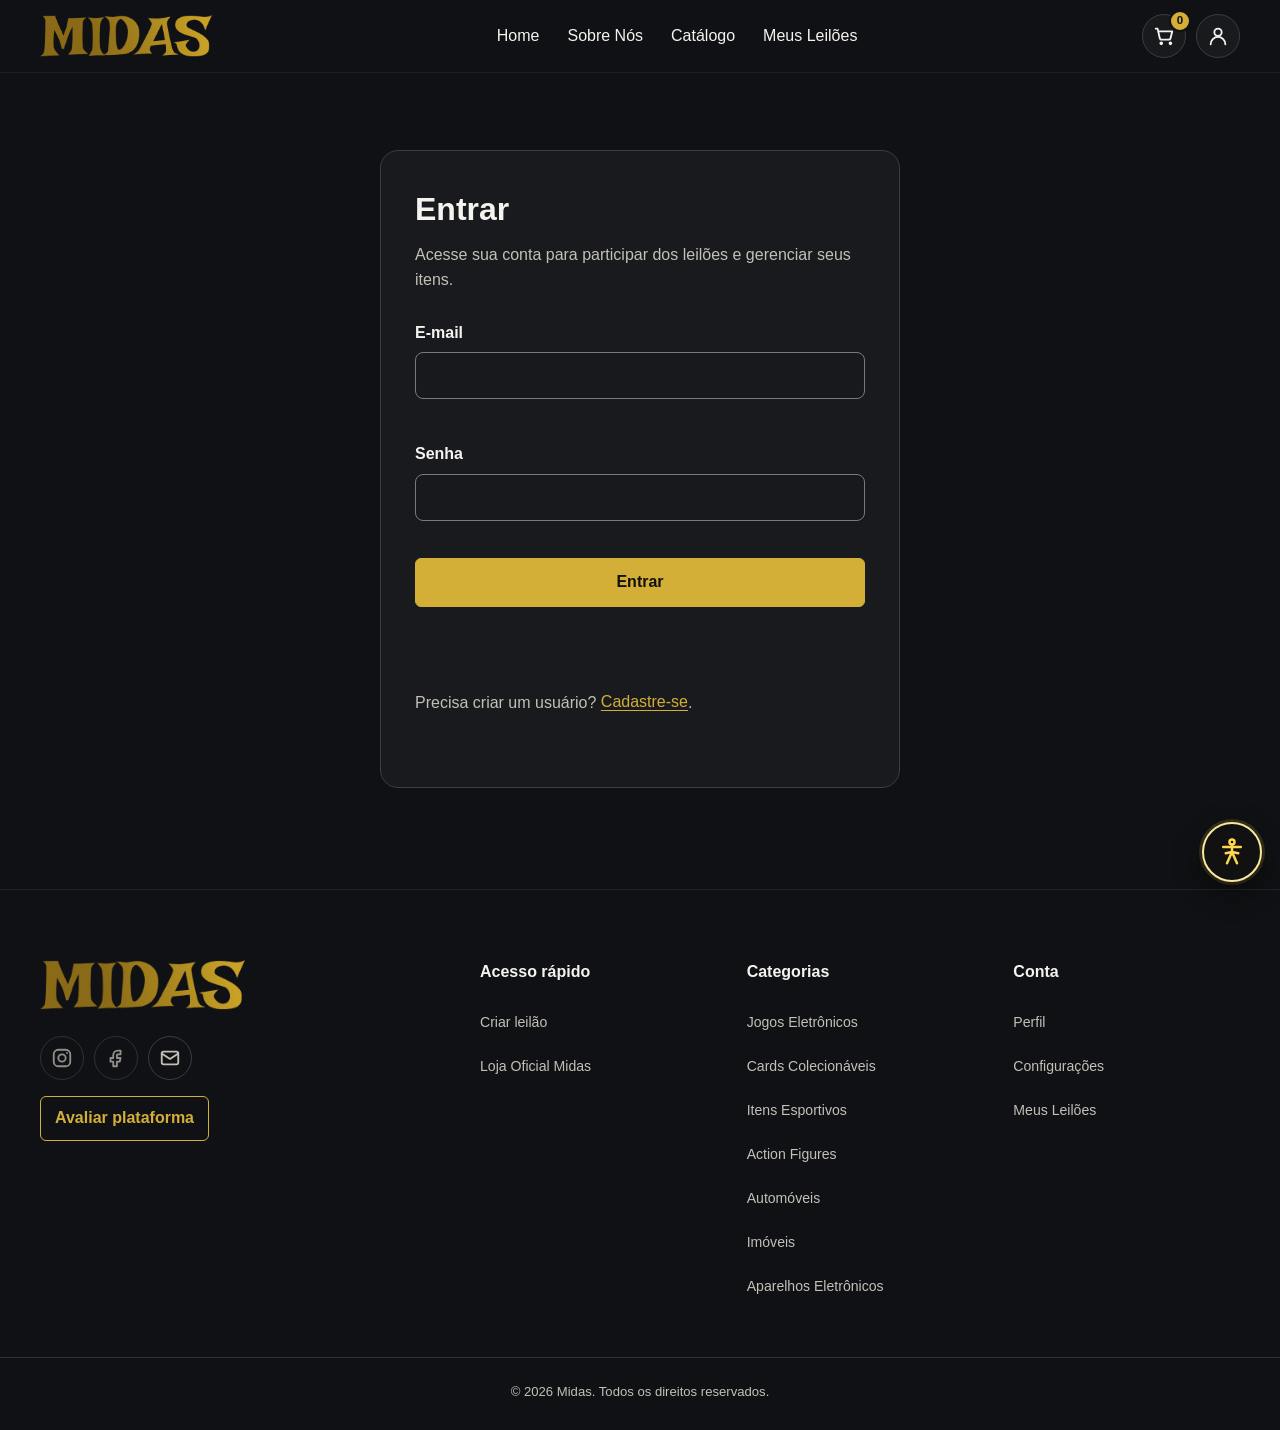
<file: src/main/resources/static/html/perfil.html>
<!DOCTYPE html>
<html lang="pt-BR">
<head>
    <meta charset="UTF-8">
    <meta name="viewport" content="width=device-width, initial-scale=1.0">
    <link rel="icon" type="image/svg+xml" href="../assets/img/favicon.svg">
    <title>Perfil - Midas</title>
    <link rel="stylesheet" href="../css/style.css">
    <link rel="stylesheet" href="../css/perfil.css">
</head>
<body class="dark-page profile-page" data-root=".." data-page="perfil">
    <a class="skip-link" href="#conteudo-principal">Pular para o conteúdo principal</a>
    <header class="navbar" data-site-header></header>

    <main id="conteudo-principal" tabindex="-1">
        <div class="profile-layout">
            <aside class="profile-sidebar" aria-label="Navegação do perfil">
                <p class="profile-sidebar-title">Perfil de usuário</p>
                <a href="perfil.html" aria-current="page"><span data-icon="user" aria-hidden="true"></span>Informações de usuário</a>
                <a href="configuracoes.html?origem=perfil"><span data-icon="settings" aria-hidden="true"></span>Configurações</a>
                <button id="logout-button" class="logout-button" type="button"><span data-icon="logout" aria-hidden="true"></span>Sair da conta</button>
            </aside>

            <section class="profile-content" aria-labelledby="profile-name-heading">
                <div id="profile-state" aria-live="polite"></div>

                <div id="profile-data" hidden>
                    <header class="profile-header">
                        <div class="profile-avatar-shell">
                            <div class="profile-avatar" aria-hidden="true">
                                <img id="profile-avatar-image" class="profile-avatar-image" alt="" hidden>
                                <span id="profile-avatar-initials" class="profile-avatar-initials">M</span>
                            </div>
                            <button id="profile-avatar-edit" class="profile-avatar-edit" type="button" aria-label="Editar foto de perfil" title="Editar foto de perfil">
                                <span data-icon="pencil" aria-hidden="true"></span>
                            </button>
                        </div>
                        <div class="profile-header-copy">
                            <h1 id="profile-name-heading">Usuário Midas</h1>
                            <p id="profile-username">@usuario</p>
                        </div>
                    </header>

                    <div class="profile-panels">
                        <section class="profile-panel" aria-labelledby="account-info-title">
                            <h2 id="account-info-title">Informações da Conta</h2>
                            <form id="profile-form" class="profile-form" novalidate>
                                <div class="form-field"><label for="profile-name">Nome</label><input id="profile-name" name="name" type="text" autocomplete="name" maxlength="255" required aria-describedby="profile-name-error"><span id="profile-name-error" class="field-error" aria-live="polite"></span></div>
                                <div class="form-field"><label for="profile-email">E-mail</label><input id="profile-email" name="email" type="email" autocomplete="email" maxlength="255" required aria-describedby="profile-email-error"><span id="profile-email-error" class="field-error" aria-live="polite"></span></div>
                                <div class="form-field"><label for="profile-phone">Telefone</label><input id="profile-phone" name="phone" type="tel" inputmode="tel" autocomplete="tel" maxlength="15" required aria-describedby="profile-phone-error"><span id="profile-phone-error" class="field-error" aria-live="polite"></span></div>
                                <div class="form-actions"><button class="btn-primary" type="submit">Salvar alterações</button></div>
                                <p id="profile-form-status" class="form-status" role="status" aria-live="polite"></p>
                            </form>
                        </section>

                        <section class="profile-panel" aria-labelledby="password-title">
                            <h2 id="password-title">Alterar senha</h2>
                            <form id="password-form" class="profile-form" novalidate>
                                <div class="form-field"><label for="current-password">Senha atual</label><input id="current-password" name="currentPassword" type="password" autocomplete="current-password" maxlength="255" required aria-describedby="current-password-error"><span id="current-password-error" class="field-error" aria-live="polite"></span></div>
                                <div class="form-field"><label for="new-password">Nova senha</label><input id="new-password" name="newPassword" type="password" autocomplete="new-password" minlength="8" maxlength="255" required aria-describedby="new-password-error"><span id="new-password-error" class="field-error" aria-live="polite"></span></div>
                                <div class="form-actions"><button class="btn-secondary" type="submit">Atualizar senha</button></div>
                                <p id="password-status" class="form-status" role="status" aria-live="polite"></p>
                            </form>
                        </section>
                    </div>
                </div>
            </section>
        </div>
    </main>



    <dialog id="profile-photo-dialog" class="midas-dialog profile-photo-dialog" aria-labelledby="profile-photo-title">
        <div class="dialog-surface">
            <button class="dialog-close-button" type="button" data-dialog-close aria-label="Fechar edição da foto">
                <span data-icon="x" aria-hidden="true"></span>
            </button>
            <h2 id="profile-photo-title">Editar foto de perfil</h2>
            <div class="profile-photo-dialog-content">
                <div class="profile-photo-preview" aria-hidden="true">
                    <img id="profile-photo-preview-image" class="profile-avatar-image" alt="" hidden>
                    <span id="profile-photo-preview-initials" class="profile-avatar-initials">M</span>
                </div>
                <div class="form-field">
                    <label for="profile-photo-input">Selecionar foto</label>
                    <input id="profile-photo-input" type="file" accept="image/*" aria-describedby="profile-photo-help profile-photo-status">
                    <p id="profile-photo-help" class="form-help">Use uma imagem de até 5 MB.</p>
                </div>
                <p id="profile-photo-status" class="profile-photo-status" role="status" aria-live="polite"></p>
            </div>
            <div class="form-actions profile-photo-dialog-actions">
                <button class="btn-secondary" type="button" data-dialog-close>Cancelar</button>
                <button id="profile-photo-save" class="btn-primary" type="button" disabled>Salvar foto</button>
            </div>
        </div>
    </dialog>

    <script type="module" src="../js/main.js"></script>
    <script type="module" src="../js/pages/perfil.js"></script>
</body>
</html>
</file>
<file: src/main/resources/static/css/style.css>
:root {
    --primary-gold: #D4AF37;
    --primary-gold-hover: #E2C45E;
    --gold-ink: #745C00;
    --bg-dark: #101114;
    --bg-dark-elevated: #191A1E;
    --bg-dark-soft: #232429;
    --bg-light: #FFFFFF;
    --bg-section-grey: #EFEFEF;
    --text-white: #F4F3F0;
    --text-dark: #171717;
    --text-grey: #5E5E5E;
    --text-main-light: #211B10;
    --text-muted-light: #5C5446;
    --text-muted-dark: #C3C0B8;
    --card-bg: #FFFFFF;
    --auction-card-bg: #1B1C20;
    --auction-card-border: #34363D;
    --auction-card-text: #F4F3F0;
    --auction-card-muted: #B9B6AE;
    --auction-card-media: #121316;
    --border-color: #D7D7D7;
    --border-light: #CFC4A8;
    --border-dark: #3C3D43;
    --badge-live: #C62828;
    --success: #166534;
    --danger: #B91C1C;
    --focus-light: #FFFFFF;
    --focus-dark: #111111;
    --page-bg: #101114;
    --surface: #18191D;
    --surface-strong: #202126;
    --surface-muted: #292A30;
    --section-alt: #141519;
    --field-bg: #18191D;
    --field-text: #F4F3F0;
    --field-border: #777982;
    --filter-bg: #18191D;
    --filter-border: #4D4A3F;
    --modal-bg: #18191D;
    --modal-text: #F4F3F0;
    --modal-muted: #C3C0B8;
    --select-arrow: url("data:image/svg+xml,%3Csvg xmlns='http://www.w3.org/2000/svg' width='20' height='20' viewBox='0 0 24 24' fill='none' stroke='%23D4AF37' stroke-width='2' stroke-linecap='round' stroke-linejoin='round'%3E%3Cpath d='m6 9 6 6 6-6'/%3E%3C/svg%3E");
    --font-main: 'Inter', -apple-system, BlinkMacSystemFont, 'Segoe UI', Roboto, sans-serif;
    --container-width: 1200px;
    --container-wide: 1320px;
    --section-padding: 72px 20px;
    --radius-sm: 6px;
    --radius-md: 12px;
    --radius-lg: 18px;
    --shadow-card: 0 18px 38px rgba(0, 0, 0, 0.14);
}

html[data-theme='light'] {
    --bg-dark: #FBF8F0;
    --bg-dark-elevated: #FFFFFF;
    --bg-dark-soft: #F1E9D5;
    --bg-light: #FFFFFF;
    --bg-section-grey: #F4EFE3;
    --text-white: #211B10;
    --text-dark: #211B10;
    --text-grey: #5C5446;
    --text-muted-dark: #655B48;
    --card-bg: #FFFFFF;
    --auction-card-bg: #FFFFFF;
    --auction-card-border: #D8CCAF;
    --auction-card-text: #211B10;
    --auction-card-muted: #655B48;
    --auction-card-media: #F1E9D5;
    --border-color: #D8CCAF;
    --border-dark: #C9B98F;
    --page-bg: #FBF8F0;
    --surface: #FFFFFF;
    --surface-strong: #F5EEDC;
    --surface-muted: #EDE1C5;
    --section-alt: #F4EFE3;
    --field-bg: #FFFFFF;
    --field-text: #211B10;
    --field-border: #897A58;
    --filter-bg: #FFFDF8;
    --filter-border: #C9B98F;
    --modal-bg: #FFFDF8;
    --modal-text: #211B10;
    --modal-muted: #625846;
    --select-arrow: url("data:image/svg+xml,%3Csvg xmlns='http://www.w3.org/2000/svg' width='20' height='20' viewBox='0 0 24 24' fill='none' stroke='%23624B00' stroke-width='2' stroke-linecap='round' stroke-linejoin='round'%3E%3Cpath d='m6 9 6 6 6-6'/%3E%3C/svg%3E");
}

html[data-contrast='high'] {
    --primary-gold: #FFD84D;
    --primary-gold-hover: #FFE77F;
    --gold-ink: #FFD84D;
    --bg-dark: #000000;
    --bg-dark-elevated: #000000;
    --bg-dark-soft: #111111;
    --text-white: #FFFFFF;
    --text-dark: #FFFFFF;
    --text-grey: #FFFFFF;
    --text-muted-dark: #FFFFFF;
    --card-bg: #000000;
    --auction-card-bg: #000000;
    --auction-card-border: #FFFFFF;
    --auction-card-text: #FFFFFF;
    --auction-card-muted: #FFFFFF;
    --auction-card-media: #111111;
    --border-dark: #FFFFFF;
    --border-color: #FFFFFF;
    --page-bg: #000000;
    --surface: #000000;
    --surface-strong: #111111;
    --surface-muted: #1A1A1A;
    --section-alt: #000000;
    --field-bg: #000000;
    --field-text: #FFFFFF;
    --field-border: #FFFFFF;
    --filter-bg: #000000;
    --filter-border: #FFFFFF;
    --modal-bg: #000000;
    --modal-text: #FFFFFF;
    --modal-muted: #FFFFFF;
    --success: #86EFAC;
    --danger: #FFB4B4;
    --select-arrow: url("data:image/svg+xml,%3Csvg xmlns='http://www.w3.org/2000/svg' width='20' height='20' viewBox='0 0 24 24' fill='none' stroke='%23FFD84D' stroke-width='2' stroke-linecap='round' stroke-linejoin='round'%3E%3Cpath d='m6 9 6 6 6-6'/%3E%3C/svg%3E");
}

html[lang='zh-CN'] {
    --font-main: 'Noto Sans SC', 'Microsoft YaHei', 'PingFang SC', 'Hiragino Sans GB', 'Source Han Sans SC', 'Noto Sans CJK SC', system-ui, Arial, sans-serif;
}

html[data-font-size='small'] { font-size: 15px; }
html[data-font-size='medium'] { font-size: 16px; }
html[data-font-size='large'] { font-size: 18px; }
html[data-font-size='xlarge'] { font-size: 20px; }

html[data-color-vision='protanopia'] body > :not(.accessibility-fab):not(.midas-dialog) { filter: saturate(0.75) hue-rotate(8deg); }
html[data-color-vision='deuteranopia'] body > :not(.accessibility-fab):not(.midas-dialog) { filter: saturate(0.7) hue-rotate(-8deg); }
html[data-color-vision='tritanopia'] body > :not(.accessibility-fab):not(.midas-dialog) { filter: saturate(0.8) hue-rotate(18deg); }

* {
    box-sizing: border-box;
    margin: 0;
    padding: 0;
}

html {
    scroll-padding-top: 92px;
}

html[data-reduce-motion='true'] *,
html[data-reduce-motion='true'] *::before,
html[data-reduce-motion='true'] *::after {
    scroll-behavior: auto !important;
    animation-duration: 0.01ms !important;
    animation-iteration-count: 1 !important;
    transition-duration: 0.01ms !important;
}

body {
    min-width: 320px;
    min-height: 100vh;
    font-family: var(--font-main);
    line-height: 1.55;
    color: var(--text-dark);
    background: var(--bg-light);
}

body.dark-page {
    color: var(--text-white);
    background: var(--bg-dark);
}


button,
input,
select,
textarea {
    font: inherit;
}

button,
a,
select,
input[type='checkbox'],
input[type='radio'] {
    -webkit-tap-highlight-color: transparent;
}

button {
    cursor: pointer;
}

button:disabled,
[aria-disabled='true'] {
    cursor: not-allowed;
    opacity: 0.6;
}

img {
    display: block;
    max-width: 100%;
    height: auto;
}

a {
    color: inherit;
    text-decoration: none;
}

ul {
    list-style: none;
}

fieldset {
    min-width: 0;
    border: 0;
}

:focus-visible {
    outline: 3px solid var(--focus-light);
    outline-offset: 3px;
    box-shadow: 0 0 0 6px var(--focus-dark);
}

html[data-theme='light'] :focus-visible {
    outline-color: #000000;
    box-shadow: 0 0 0 6px #FFFFFF;
}

.container {
    width: min(100% - 40px, var(--container-width));
    margin-inline: auto;
}

.container--wide {
    width: min(100% - 40px, var(--container-wide));
    margin-inline: auto;
}

.skip-link {
    position: fixed;
    top: 8px;
    left: 8px;
    z-index: 3000;
    padding: 10px 14px;
    border-radius: var(--radius-sm);
    background: #FFFFFF;
    color: #111111;
    font-weight: 800;
    transform: translateY(-150%);
}

.skip-link:focus {
    transform: translateY(0);
}

.sr-only {
    position: absolute;
    width: 1px;
    height: 1px;
    padding: 0;
    margin: -1px;
    overflow: hidden;
    clip: rect(0, 0, 0, 0);
    white-space: nowrap;
    border: 0;
}

.navbar {
    position: sticky;
    top: 0;
    z-index: 1000;
    padding: 14px 0;
    border-bottom: 1px solid #1E1E1E;
    background: var(--bg-dark);
    color: var(--text-white);
}

.navbar__content {
    display: flex;
    align-items: center;
    justify-content: space-between;
    gap: 24px;
}

.logo {
    display: inline-flex;
    min-height: 44px;
    align-items: center;
}

.logo img {
    width: auto;
    height: 42px;
}

.nav-links ul,
.header-actions {
    display: flex;
    align-items: center;
}

.nav-links ul {
    gap: 28px;
}

.nav-links a {
    display: inline-flex;
    min-height: 44px;
    align-items: center;
    color: var(--text-white);
}

.nav-links a:hover,
.nav-links a[aria-current='page'] {
    color: var(--primary-gold);
}

.nav-links a[aria-current='page'] {
    font-weight: 800;
}

.header-actions {
    gap: 10px;
}

.header-icon-link,
.profile-btn {
    position: relative;
    display: inline-flex;
    width: 44px;
    height: 44px;
    align-items: center;
    justify-content: center;
    border: 1px solid var(--border-dark);
    border-radius: 50%;
    background: var(--bg-dark-elevated);
    color: var(--text-white);
}

.header-icon-link:hover,
.profile-btn:hover {
    border-color: var(--primary-gold);
    color: var(--primary-gold);
}

.cart-count {
    position: absolute;
    top: -5px;
    right: -6px;
    display: grid;
    min-width: 22px;
    height: 22px;
    place-items: center;
    padding: 0 5px;
    border: 2px solid var(--bg-dark);
    border-radius: 999px;
    background: var(--primary-gold);
    color: #111111;
    font-size: 0.72rem;
    font-weight: 800;
}

.page-shell {
    min-height: 65vh;
    padding: 56px 0 88px;
}

.page-heading {
    margin-bottom: 34px;
}

.page-heading h1 {
    margin-bottom: 8px;
    font-size: clamp(2rem, 5vw, 3rem);
    line-height: 1.15;
}

.page-heading p {
    max-width: 760px;
    color: var(--text-muted-dark);
    font-size: 1.05rem;
}

.section-heading {
    margin-bottom: 24px;
}

.section-heading h2 {
    font-size: clamp(1.45rem, 3vw, 2rem);
}

.btn-primary,
.btn-secondary,
.btn-danger,
.btn-bid,
.btn-link,
.footer-feedback-button {
    display: inline-flex;
    min-height: 44px;
    align-items: center;
    justify-content: center;
    border-radius: var(--radius-sm);
    font-weight: 800;
    text-align: center;
}

.btn-primary,
.btn-bid {
    border: 1px solid var(--primary-gold);
    background: var(--primary-gold);
    color: #111111;
}

.btn-primary {
    padding: 11px 22px;
}

.btn-bid {
    padding: 8px 12px;
    font-size: 0.82rem;
}

.btn-primary:hover,
.btn-bid:hover {
    background: var(--primary-gold-hover);
}

.btn-secondary,
.btn-link {
    padding: 10px 18px;
    border: 1px solid currentColor;
    background: transparent;
    color: inherit;
}

.btn-secondary:hover,
.btn-link:hover {
    background: rgba(127, 127, 127, 0.12);
}

.btn-danger {
    padding: 10px 18px;
    border: 1px solid #EF4444;
    background: transparent;
    color: #FCA5A5;
}

.btn-danger:hover {
    background: rgba(239, 68, 68, 0.12);
}

.back-button {
    display: inline-flex;
    min-height: 44px;
    align-items: center;
    gap: 8px;
    margin-bottom: 28px;
    padding: 8px 0;
    border: 0;
    background: transparent;
    color: var(--text-muted-dark);
    font-weight: 800;
}

.back-button:hover {
    color: var(--primary-gold-hover);
}

.flow-header {
    border-bottom: 1px solid var(--border-dark);
    background: var(--page-bg);
}

.flow-header__content {
    display: flex;
    min-height: 72px;
    align-items: center;
}

.form-grid {
    display: grid;
    grid-template-columns: repeat(2, minmax(0, 1fr));
    gap: 22px;
}

.form-field,
.settings-field {
    display: grid;
    gap: 7px;
}

.form-field--full {
    grid-column: 1 / -1;
}

.form-field label,
.settings-field label,
legend {
    color: inherit;
    font-weight: 700;
}

input,
select,
textarea {
    width: 100%;
    min-height: 46px;
    border: 1px solid #BEBEBE;
    border-radius: 8px;
    background: #FFFFFF;
    color: #111111;
}

input,
select {
    padding: 10px 12px;
}

textarea {
    min-height: 120px;
    padding: 12px;
    resize: vertical;
}

input::placeholder,
textarea::placeholder {
    color: #6C6C6C;
    opacity: 1;
}

.dark-page input::placeholder,
.dark-page textarea::placeholder {
    color: #A9A9A9;
}

html[data-theme='light'] .dark-page input::placeholder,
html[data-theme='light'] .dark-page textarea::placeholder {
    color: #6C6250;
}

[aria-invalid='true'] {
    border-color: #F87171;
    box-shadow: 0 0 0 2px rgba(248, 113, 113, 0.28);
}

.field-error {
    min-height: 1.25rem;
    color: #FCA5A5;
    font-size: 0.86rem;
}

html[data-theme='light'] .field-error {
    color: #B91C1C;
}

.form-actions,
.dialog-actions {
    display: flex;
    flex-wrap: wrap;
    gap: 12px;
    align-items: center;
}

.form-actions {
    margin-top: 12px;
}

form > .form-field + .form-actions {
    margin-top: -8px;
}

.auth-form > .form-field + .btn-primary,
.auth-form > .field-error + .btn-primary {
    margin-top: -6px;
}

.form-status {
    min-height: 1.5rem;
    margin-top: 12px;
}

.form-status--error {
    color: #FCA5A5;
}

html[data-theme='light'] .form-status--error {
    color: #B91C1C;
}

.form-status--success {
    color: #86EFAC;
}

html[data-theme='light'] .form-status--success {
    color: #166534;
}

.checkbox-row {
    display: inline-flex;
    min-height: 44px;
    align-items: center;
    gap: 10px;
    cursor: pointer;
}

.checkbox-row input {
    width: 22px;
    min-height: 22px;
    height: 22px;
}

.filters-panel {
    display: grid;
    grid-template-columns: repeat(3, minmax(0, 1fr));
    gap: 14px 28px;
    margin-bottom: 34px;
}

.search-row {
    grid-column: 1 / -1;
}

.search-input {
    min-height: 52px;
    padding-left: 16px;
    border-radius: 999px;
}

.filters-actions {
    grid-column: 1 / -1;
    display: flex;
    flex-wrap: wrap;
    gap: 12px;
}

.auctions-grid {
    display: grid;
    grid-template-columns: repeat(3, minmax(0, 1fr));
    gap: 28px;
}

.auction-card {
    overflow: hidden;
    border: 1px solid var(--auction-card-border);
    border-radius: var(--radius-md);
    background: var(--auction-card-bg);
    color: var(--auction-card-text);
    transition: transform 160ms ease, box-shadow 160ms ease, border-color 160ms ease;
}

.auction-card:hover {
    border-color: #5B5D66;
    box-shadow: var(--shadow-card);
    transform: translateY(-3px);
}

html[data-theme='light'] .auction-card:hover {
    border-color: #AF9860;
}

.card-media {
    position: relative;
    aspect-ratio: 4 / 3;
    width: 100%;
    overflow: hidden;
    background: var(--auction-card-media);
}

.card-image {
    display: block;
    width: 100%;
    height: 100%;
    max-width: none;
    object-fit: cover;
    object-position: center;
}

.card-badge {
    position: absolute;
    top: 12px;
    left: 12px;
    padding: 5px 8px;
    border-radius: 5px;
    color: #FFFFFF;
    font-size: 0.7rem;
    font-weight: 800;
    letter-spacing: 0.02em;
}

.card-badge--active,
.card-badge--open {
    background: var(--badge-live);
}

.card-badge--closed {
    background: #4B5563;
}

.card-badge--pending {
    background: #6B5317;
}

.card-wishlist,
.card-edit {
    position: absolute;
    top: 9px;
    right: 9px;
    display: inline-flex;
    width: 44px;
    height: 44px;
    align-items: center;
    justify-content: center;
    border: 1px solid #565860;
    border-radius: 50%;
    background: rgba(20, 21, 25, 0.94);
    color: #F4F3F0;
}

.card-wishlist:hover,
.card-edit:hover {
    border-color: var(--primary-gold);
    color: var(--primary-gold-hover);
}

.card-wishlist--active {
    border-color: var(--primary-gold);
    background: #2B250E;
    color: var(--primary-gold-hover);
}

.card-edit {
    color: #F4F3F0;
}

html[data-theme='light'] .card-wishlist,
html[data-theme='light'] .card-edit {
    border-color: #C9B98F;
    background: rgba(255, 253, 248, 0.96);
    color: #4F4738;
}

html[data-theme='light'] .card-wishlist--active {
    border-color: var(--gold-ink);
    background: #FFF3C4;
    color: #745C00;
}

.card-timer {
    position: absolute;
    bottom: 12px;
    left: 12px;
    min-height: 28px;
    padding: 5px 9px;
    border: 1px solid #4B4D55;
    border-radius: 999px;
    background: rgba(16, 17, 20, 0.92);
    color: #F4F3F0;
    font-size: 0.75rem;
    font-weight: 700;
}

html[data-theme='light'] .card-timer {
    border-color: #D8CCAF;
    background: rgba(255, 253, 248, 0.95);
    color: #211B10;
}

.card-content {
    padding: 16px;
}

.card-category {
    color: var(--auction-card-muted);
    font-size: 0.8rem;
}

.card-title {
    margin: 3px 0 4px;
    font-size: 1rem;
    line-height: 1.35;
}

.card-status {
    margin-bottom: 14px;
    color: var(--success);
    font-size: 0.8rem;
    font-weight: 700;
}

.card-bid-info {
    display: flex;
    align-items: end;
    justify-content: space-between;
    gap: 12px;
}

.bid-label {
    display: block;
    margin-bottom: 2px;
    color: var(--auction-card-muted);
    font-size: 0.78rem;
}

.bid-value {
    display: block;
    font-size: 0.95rem;
}

.card-footer {
    margin-top: 12px;
    padding-top: 10px;
    border-top: 1px solid var(--auction-card-border);
    color: var(--auction-card-muted);
    font-size: 0.78rem;
}

.loading-state,
.empty-state,
.error-state,
.success-state {
    grid-column: 1 / -1;
    padding: 22px;
    border-radius: var(--radius-md);
    text-align: center;
}

.loading-state,
.empty-state {
    border: 1px solid var(--border-dark);
    background: var(--surface);
    color: var(--text-white);
}

html[data-theme='light'] .loading-state,
html[data-theme='light'] .empty-state {
    border-color: #BDBDBD;
    background: #FFFFFF;
    color: #222222;
}

.error-state {
    padding: 12px 0;
    border: 0;
    background: transparent;
    color: #F3A6A6;
    font-weight: 600;
}

html[data-theme='light'] .error-state {
    color: #9F2727;
}

.success-state {
    padding: 12px 0;
    border: 0;
    background: transparent;
    color: #86EFAC;
    font-weight: 600;
}

html[data-theme='light'] .success-state {
    color: #166534;
}

.tabs {
    display: flex;
    flex-wrap: wrap;
    gap: 8px 28px;
    margin-bottom: 36px;
    border-bottom: 1px solid var(--border-dark);
}

.tabs a {
    display: inline-flex;
    min-height: 48px;
    align-items: center;
    padding: 0 4px;
    border-bottom: 3px solid transparent;
    color: var(--text-muted-dark);
}

.tabs a[aria-current='page'] {
    border-color: var(--primary-gold);
    color: var(--text-white);
    font-weight: 800;
}

.midas-dialog h2 {
    margin-bottom: 6px;
    font-size: clamp(1.55rem, 4vw, 2rem);
}

.midas-dialog > p {
    margin-bottom: 22px;
    color: #CCCCCC;
}

.accessibility-form,
.feedback-form {
    display: grid;
    gap: 18px;
}

.rating-fieldset legend {
    margin-bottom: 10px;
    font-size: 1.1rem;
}

.rating-options {
    display: grid;
    grid-template-columns: repeat(5, 1fr);
    gap: 10px;
}

.rating-option {
    position: relative;
    display: grid;
    min-height: 58px;
    place-items: center;
    border: 2px solid #E5E5E5;
    border-radius: 10px;
    cursor: pointer;
}

.rating-option input {
    position: absolute;
    opacity: 0;
}

.footer {
    padding: 70px 0 28px;
    border-top: 1px solid #242424;
    background: var(--bg-dark);
    color: var(--text-white);
}

.footer__content {
    display: flex;
    justify-content: space-between;
    gap: 60px;
    margin-bottom: 48px;
}

.footer__brand {
    flex: 1;
}

.logo--gold {
    margin-bottom: 18px;
    color: var(--primary-gold);
    font-size: 2.15rem;
    font-weight: 900;
}

.footer-feedback-button {
    gap: 8px;
    padding: 9px 14px;
    border: 1px solid var(--primary-gold);
    background: transparent;
    color: var(--primary-gold);
}

.footer__links {
    display: grid;
    flex: 2;
    grid-template-columns: repeat(3, minmax(0, 1fr));
    gap: 40px;
}

.footer__column h2 {
    margin-bottom: 16px;
    font-size: 1rem;
}

.footer__column a {
    display: inline-flex;
    min-height: 44px;
    align-items: center;
    color: var(--text-muted-dark);
    font-size: 0.88rem;
}

.footer__column a:hover {
    color: var(--primary-gold);
}

.footer__bottom {
    padding-top: 24px;
    border-top: 1px solid #333333;
    color: var(--text-muted-dark);
    font-size: 0.82rem;
    text-align: center;
}

@media (max-width: 920px) {
    .auctions-grid,
    .filters-panel {
        grid-template-columns: repeat(2, minmax(0, 1fr));
    }

    .footer__content {
        flex-direction: column;
    }

    .footer__links {
        width: 100%;
    }
}

@media (max-width: 760px) {
    .navbar__content {
        flex-wrap: wrap;
        gap: 8px 14px;
    }

    .nav-links {
        order: 3;
        width: 100%;
    }

    .nav-links ul {
        flex-wrap: wrap;
        justify-content: center;
        gap: 4px 18px;
    }

    .footer__links {
        grid-template-columns: 1fr;
        gap: 22px;
    }
}

@media (max-width: 620px) {
    .container,
    .container--wide {
        width: min(100% - 28px, var(--container-width));
    }

    .page-shell {
        padding: 38px 0 64px;
    }

    .form-grid,
    .filters-panel,
    .auctions-grid {
        grid-template-columns: 1fr;
    }

    .rating-options {
        gap: 6px;
    }

    .rating-option {
        min-height: 52px;
    }

    .midas-dialog {
        padding: 20px;
    }
}

@media (prefers-reduced-motion: reduce) {
    *,
    *::before,
    *::after {
        scroll-behavior: auto !important;
        animation-duration: 0.01ms !important;
        animation-iteration-count: 1 !important;
        transition-duration: 0.01ms !important;
    }
}


body.dark-page,
.catalog-page,
.category-page,
.cart-page,
.checkout-page,
.create-auction-page,
.details-page,
.my-auctions-page,
.profile-page,
.settings-page,
.auth-page {
    background: var(--page-bg);
    color: var(--text-white);
}

.icon,
button svg,
a svg {
    flex: 0 0 auto;
}

select {
    appearance: none;
    -webkit-appearance: none;
    padding-right: 44px;
    background-image: var(--select-arrow);
    background-repeat: no-repeat;
    background-position: right 12px center;
    background-size: 20px;
}

.dark-page input,
.dark-page select,
.dark-page textarea,
.midas-dialog input,
.midas-dialog select,
.midas-dialog textarea {
    border-color: var(--field-border);
    background-color: var(--field-bg);
    color: var(--field-text);
}

html[data-theme='light'] .navbar,
html[data-theme='light'] .footer {
    border-color: #D9CBA9;
    background: #FFFDF8;
    color: #211B10;
}

html[data-theme='light'] .navbar .nav-links a,
html[data-theme='light'] .header-icon-link,
html[data-theme='light'] .profile-btn,
html[data-theme='light'] .footer__column a {
    color: #211B10;
}

html[data-theme='light'] .header-icon-link,
html[data-theme='light'] .profile-btn {
    border-color: #BDAA7C;
    background: #F7F0DF;
}

html[data-theme='light'] .cart-count {
    border-color: #FFFDF8;
}

.filter-card {
    margin-bottom: 34px;
    padding: 24px;
    border: 1px solid var(--filter-border);
    border-radius: var(--radius-lg);
    background: var(--filter-bg);
    box-shadow: 0 10px 30px rgba(0, 0, 0, 0.08);
}

.filter-card__header {
    display: flex;
    flex-wrap: wrap;
    align-items: center;
    justify-content: space-between;
    gap: 12px;
    margin-bottom: 20px;
}

.filter-card__header h2 {
    font-size: 1.35rem;
}

.filter-card__header .btn-secondary {
    gap: 8px;
}

.filter-card .filters-panel {
    margin-bottom: 0;
}

.currency-field {
    position: relative;
}

.currency-field__prefix {
    position: absolute;
    top: 50%;
    left: 12px;
    z-index: 1;
    color: currentColor;
    font-weight: 800;
    transform: translateY(-50%);
    pointer-events: none;
}

.currency-field input {
    padding-left: 42px;
}

.field-with-icon,
.button-with-icon {
    display: inline-flex;
    align-items: center;
    gap: 8px;
}

.card-buy-now-hint {
    display: inline-flex;
    width: fit-content;
    margin: 10px 0 16px;
    padding: 5px 9px;
    border: 1px solid #5E542D;
    border-radius: 999px;
    background: #26220F;
    color: #E8D47A;
    font-size: 0.78rem;
    font-weight: 700;
}

html[data-theme='light'] .card-buy-now-hint {
    border-color: #C7AE59;
    background: #FFF5D4;
    color: #5D4700;
}


.midas-dialog {
    position: fixed;
    top: 50%;
    left: 50%;
    width: min(92vw, 720px);
    max-width: 720px;
    max-height: 92vh;
    margin: 0;
    padding: 0;
    overflow: visible;
    border: 0;
    background: transparent;
    color: var(--modal-text);
    transform: translate(-50%, -50%);
}

.midas-dialog[open] {
    display: block;
}

.midas-dialog::backdrop {
    background: rgba(0, 0, 0, 0.72);
}

.dialog-surface {
    position: relative;
    max-height: 90vh;
    overflow-y: auto;
    padding: 30px;
    border: 1px solid var(--border-dark);
    border-radius: var(--radius-lg);
    background: var(--modal-bg);
    color: var(--modal-text);
    box-shadow: 0 30px 90px rgba(0, 0, 0, 0.42);
}

.dialog-surface > p {
    margin-bottom: 22px;
    color: var(--modal-muted);
}

.dialog-close-button {
    position: absolute;
    top: 14px;
    right: 14px;
    display: inline-grid;
    width: 44px;
    height: 44px;
    place-items: center;
    border: 1px solid var(--border-dark);
    border-radius: 50%;
    background: transparent;
    color: inherit;
}

.dialog-close-button:hover {
    border-color: var(--primary-gold);
    color: var(--primary-gold);
}

.accessibility-fab {
    position: fixed;
    right: 18px;
    bottom: 18px;
    z-index: 1600;
    display: grid;
    width: 60px;
    height: 60px;
    place-items: center;
    border-radius: 50%;
    border: 2px solid #F7E7A2;
    background: #111111;
    color: #FFD84D;
    box-shadow: 0 10px 30px rgba(0, 0, 0, 0.48), 0 0 0 3px rgba(212, 175, 55, 0.2);
}

.accessibility-fab:hover {
    border-color: #FFFFFF;
    background: #2A230B;
    color: #FFF1A6;
}

html[data-theme='light'] .accessibility-fab {
    border-color: #211B10;
    background: #D4AF37;
    color: #111111;
    box-shadow: 0 10px 28px rgba(45, 35, 10, 0.3), 0 0 0 3px rgba(212, 175, 55, 0.3);
}

.rating-option svg {
    color: #8A8377;
}

.rating-option:has(input:checked) svg,
.rating-option--active svg {
    color: #E6C84F;
    fill: #E6C84F;
}

html[data-theme='light'] .rating-option:has(input:checked),
html[data-theme='light'] .rating-option--active {
    border-color: #8C6B00;
    background: #FFF3C4;
}

.footer__brand .logo--footer {
    margin-bottom: 18px;
}

.logo--footer img {
    height: 50px;
}

.footer-socials {
    display: flex;
    flex-wrap: wrap;
    gap: 10px;
    margin: 8px 0 16px;
}

.footer-social-link {
    display: inline-grid;
    width: 44px;
    height: 44px;
    place-items: center;
    border: 1px solid var(--border-dark);
    border-radius: 50%;
    color: var(--text-muted-dark);
}

.footer-social-link[href]:hover {
    border-color: var(--primary-gold);
    color: var(--primary-gold);
}

.footer-social-link--disabled {
    opacity: 0.72;
}


.footer-feedback-button:hover {
    background: var(--primary-gold);
    color: #111111;
}

html[data-theme='light'] .footer__bottom {
    border-color: #D9CBA9;
}

.rating-stars {
    display: inline-flex;
    gap: 3px;
    color: #A27D00;
}

.rating-stars svg[fill='currentColor'] {
    fill: currentColor;
}

.upload-button,
.file-upload-label {
    display: inline-flex;
    min-height: 46px;
    width: fit-content;
    align-items: center;
    gap: 9px;
    padding: 10px 16px;
    border: 1px solid var(--primary-gold);
    border-radius: 8px;
    background: var(--primary-gold);
    color: #111111;
    font-weight: 800;
    cursor: pointer;
}

.upload-button:hover,
.file-upload-label:hover {
    background: var(--primary-gold-hover);
}

.image-upload-input.sr-only:focus-visible + .file-upload-label {
    outline: 3px solid var(--focus-light);
    outline-offset: 3px;
    box-shadow: 0 0 0 6px var(--focus-dark);
}

@media (max-width: 620px) {
    .filter-card,
    .dialog-surface {
        padding: 20px;
    }

    .midas-dialog {
        width: min(94vw, 720px);
    }
}

.currency-prefix,
.currency-field__prefix {
    position: absolute;
    top: 50%;
    left: 12px;
    z-index: 1;
    color: currentColor;
    font-weight: 800;
    transform: translateY(-50%);
    pointer-events: none;
}

.file-input-visually-hidden {
    position: absolute;
    width: 1px;
    height: 1px;
    padding: 0;
    margin: -1px;
    overflow: hidden;
    clip: rect(0, 0, 0, 0);
    white-space: nowrap;
    border: 0;
}

.file-upload-button {
    display: inline-flex;
    min-height: 46px;
    width: fit-content;
    align-items: center;
    gap: 9px;
    padding: 10px 16px;
    border: 1px solid var(--primary-gold);
    border-radius: 8px;
    background: var(--primary-gold);
    color: #111111;
    font-weight: 800;
    cursor: pointer;
}

.file-input-visually-hidden:focus-visible + .file-upload-button {
    outline: 3px solid var(--focus-light);
    outline-offset: 3px;
    box-shadow: 0 0 0 6px var(--focus-dark);
}

.rating-option:has(input:focus-visible) {
    outline: 3px solid var(--focus-light);
    outline-offset: 3px;
    box-shadow: 0 0 0 6px var(--focus-dark);
}

html[data-theme='light'] .rating-option:has(input:focus-visible) {
    outline-color: #000000;
    box-shadow: 0 0 0 6px #FFFFFF;
}


.cart-empty-state { background: var(--surface); color: var(--text-white); border-color: var(--border-dark); }

html[data-theme='light'] .btn-danger {
    border-color: #B91C1C;
    color: #A11212;
}

html[data-theme='light'] .footer-feedback-button {
    border-color: var(--gold-ink);
    color: var(--gold-ink);
}

html[data-contrast='high'] body,
html[data-contrast='high'] .navbar,
html[data-contrast='high'] .footer,
html[data-contrast='high'] .footer__bottom,
html[data-contrast='high'] .loading-state,
html[data-contrast='high'] .empty-state,
html[data-contrast='high'] .auction-card {
    border-color: #FFFFFF;
    background: #000000;
    color: #FFFFFF;
}

html[data-contrast='high'] .nav-links a,
html[data-contrast='high'] .footer__column a,
html[data-contrast='high'] .footer__bottom,
html[data-contrast='high'] .card-category,
html[data-contrast='high'] .bid-label,
html[data-contrast='high'] .card-footer {
    color: #FFFFFF;
}

html[data-contrast='high'] .card-status,
html[data-contrast='high'] .form-status--success {
    color: #86EFAC;
}

html[data-contrast='high'] .field-error,
html[data-contrast='high'] .form-status--error,
html[data-contrast='high'] .btn-danger {
    color: #FFB4B4;
}

html[data-contrast='high'] .btn-danger {
    border-color: #FFB4B4;
}

html[data-contrast='high'] .card-buy-now-hint,
html[data-contrast='high'] .footer-feedback-button {
    border-color: #FFD84D;
    color: #FFD84D;
}

html[data-contrast='high'] .header-icon-link,
html[data-contrast='high'] .profile-btn,
html[data-contrast='high'] .accessibility-fab {
    border-color: #FFFFFF;
    background: #000000;
    color: #FFD84D;
}

html[data-contrast='high'] .rating-option--active {
    border-color: #FFD84D;
    background: #000000;
    color: #FFD84D;
}

html[data-contrast='high'] input::placeholder,
html[data-contrast='high'] textarea::placeholder {
    color: #FFFFFF;
}

html[data-contrast='high'] a:focus-visible,
html[data-contrast='high'] button:focus-visible,
html[data-contrast='high'] input:focus-visible,
html[data-contrast='high'] select:focus-visible,
html[data-contrast='high'] textarea:focus-visible,
html[data-contrast='high'] [tabindex]:focus-visible {
    outline-color: #FFD84D;
    box-shadow: 0 0 0 5px #FFFFFF;
}

.form-field .file-upload-button {
    color: #111111;
}

html[data-theme='light'][data-contrast='high'] .navbar .nav-links a {
    color: #FFFFFF;
}

[data-theme="light"] .card-badge--closed {
    background: #4B5563;
    color: #FFFFFF;
}

[data-theme="light"] .card-badge--pending {
    background: #7A5B12;
    color: #FFFFFF;
}
</file>
<file: src/main/resources/static/css/auth.css>
.auth-page {
    min-height: 100vh;
    background: var(--bg-dark);
    color: var(--text-white);
}

.auth-shell {
    display: grid;
    min-height: calc(100vh - 84px);
    place-items: center;
    padding: 56px 20px 80px;
}

.auth-card {
    width: min(100%, 520px);
    padding: 34px;
    border: 1px solid var(--border-dark);
    border-radius: var(--radius-lg);
    background: var(--bg-dark-elevated);
}

.auth-card h1 {
    margin-bottom: 8px;
    font-size: 2rem;
}

.auth-card > p {
    margin-bottom: 28px;
    color: var(--text-muted-dark);
}

.auth-form {
    display: grid;
    gap: 16px;
}

.auth-switch {
    margin-top: 22px;
    color: var(--text-muted-dark);
}

.auth-switch a {
    display: inline-flex;
    min-height: 44px;
    align-items: center;
    color: var(--primary-gold);
    text-decoration: underline;
    text-underline-offset: 3px;
}

html[data-theme='light'] .auth-switch a {
    color: var(--gold-ink);
}

html[data-contrast='high'] .auth-switch a {
    color: #FFD84D;
}
</file>
<file: src/main/resources/static/css/carrinho.css>
.cart-page { background: var(--page-bg); color: var(--text-white); }
.cart-layout { display: grid; grid-template-columns: minmax(0,1fr) 340px; gap: 34px; align-items: start; }
.cart-list { display: grid; gap: 16px; }
.cart-item { display: grid; grid-template-columns: 120px minmax(0,1fr) auto; gap: 18px; align-items: center; padding: 18px; border: 1px solid var(--border-dark); border-radius: var(--radius-md); background: var(--surface); color: var(--text-white); }
.cart-item-media { display: grid; width: 120px; height: 90px; place-items: center; border-radius: 10px; background: var(--surface-strong); color: var(--primary-gold); }
.cart-item-info h2 { font-size: 1.05rem; }
.cart-item-info p { color: var(--text-muted-dark); }
.cart-item-controls { display: grid; gap: 10px; justify-items: end; }
.cart-quantity { display: grid; width: 110px; gap: 5px; }
.cart-summary { position: sticky; top: 110px; padding: 24px; border: 1px solid var(--border-dark); border-radius: var(--radius-md); background: var(--surface); color: var(--text-white); }
.cart-summary h2 { margin-bottom: 18px; }
.cart-summary-row { display: flex; justify-content: space-between; gap: 14px; margin: 12px 0; }
.cart-summary-total { padding-top: 14px; border-top: 1px solid var(--border-dark); font-size: 1.2rem; font-weight: 800; }
.cart-summary .btn-primary { width: 100%; margin-top: 18px; }
html[data-theme='light'] .cart-item, html[data-theme='light'] .cart-summary { box-shadow: 0 10px 28px rgba(76,57,6,.08); }
@media (max-width: 840px) { .cart-layout { grid-template-columns: 1fr; } .cart-summary { position: static; } }
@media (max-width: 580px) { .cart-item { grid-template-columns: 1fr; } .cart-item-media { width: 100%; height: 130px; } .cart-item-controls { justify-items: stretch; } .cart-quantity { width: 100%; } }

.cart-empty-state { border: 1px solid var(--border-dark); background: var(--surface); color: var(--text-white); }
html[data-theme='light'] .cart-empty-state { border-color: #D7D0BE; background: #FFFFFF; color: #211B10; }

.cart-continue-link {
    display: inline-flex;
    width: 100%;
    min-height: 44px;
    align-items: center;
    justify-content: center;
    margin-top: 12px;
    border-radius: var(--radius-sm);
    color: var(--primary-gold-hover);
    font-weight: 800;
    text-align: center;
    text-decoration: underline;
    text-underline-offset: 4px;
}

.cart-continue-link:hover {
    color: #F2DB7D;
}

html[data-theme='light'] .cart-continue-link {
    color: #624B00;
}

html[data-theme='light'] .cart-continue-link:hover {
    color: #4B3A00;
}
</file>
<file: src/main/resources/static/css/checkout.css>
.checkout-page {
    background: var(--bg-dark);
    color: var(--text-white);
}

.checkout-layout {
    display: grid;
    grid-template-columns: minmax(0, 1fr) 360px;
    gap: 34px;
    align-items: start;
}

.checkout-form-card,
.checkout-summary {
    padding: 28px;
    border: 1px solid var(--border-dark);
    border-radius: var(--radius-lg);
    background: var(--bg-dark-elevated);
}

.checkout-summary {
    position: sticky;
    top: 110px;
}

.checkout-summary-list {
    display: grid;
    gap: 12px;
    margin: 18px 0;
}

.checkout-summary-item {
    display: flex;
    justify-content: space-between;
    gap: 16px;
    color: var(--text-muted-dark);
}

.checkout-total {
    display: flex;
    justify-content: space-between;
    padding-top: 16px;
    border-top: 1px solid var(--border-dark);
    font-size: 1.2rem;
    font-weight: 800;
}

.checkout-success {
    max-width: 720px;
    padding: 34px;
    border: 1px solid #4ADE80;
    border-radius: var(--radius-lg);
    background: #052E16;
}

@media (max-width: 860px) {
    .checkout-layout {
        grid-template-columns: 1fr;
    }

    .checkout-summary {
        position: static;
    }
}

.payment-method-fieldset {
    margin: 4px 0 0;
    padding: 0;
    border: 0;
}

.payment-method-fieldset legend {
    margin-bottom: 10px;
    font-weight: 700;
}

.payment-method-tabs {
    display: grid;
    grid-template-columns: repeat(2, minmax(0, 1fr));
    gap: 12px;
}

.payment-method-option {
    position: relative;
    display: flex;
    min-height: 48px;
    align-items: center;
    justify-content: center;
    border: 1px solid var(--border-dark);
    border-radius: var(--radius-md);
    background: var(--surface);
    cursor: pointer;
    font-weight: 700;
}

.payment-method-option:has(input:checked) {
    border-color: var(--primary-gold);
    box-shadow: 0 0 0 2px rgba(212, 175, 55, 0.22);
}

.payment-method-option input {
    position: absolute;
    opacity: 0;
}

.payment-method-option:focus-within {
    outline: 3px solid var(--focus-ring);
    outline-offset: 2px;
}

.payment-fields {
    grid-column: 1 / -1;
}

.pix-payment-panel {
    display: grid;
    justify-items: start;
    gap: 12px;
    padding: 20px;
    border: 1px solid var(--border-dark);
    border-radius: var(--radius-md);
    background: var(--surface);
}

.pix-payment-panel[hidden] {
    display: none;
}

.pix-qr-placeholder {
    display: grid;
    width: 150px;
    aspect-ratio: 1;
    place-items: center;
    border: 8px solid currentColor;
    background:
        repeating-linear-gradient(45deg, currentColor 0 8px, transparent 8px 16px),
        repeating-linear-gradient(-45deg, currentColor 0 8px, transparent 8px 16px);
    color: var(--text-white);
    font-size: 1.35rem;
    font-weight: 900;
}

@media (max-width: 520px) {
    .payment-method-tabs {
        grid-template-columns: 1fr;
    }
}
</file>
<file: src/main/resources/static/css/configuracoes.css>
.settings-page [hidden] {
    display: none !important;
}

.settings-page {
    background: var(--page-bg);
    color: var(--text-white);
}

.settings-layout {
    min-height: 72vh;
}

.settings-content {
    padding: 56px 0 88px;
}

.settings-container {
    max-width: 1040px;
}

.settings-layout--profile {
    display: grid;
    grid-template-columns: 280px minmax(0, 1fr);
}

.settings-layout--profile .settings-content {
    padding: 56px clamp(24px, 5vw, 72px);
}

.settings-layout--profile .settings-container {
    width: 100%;
    max-width: 900px;
    margin-inline: 0;
}

.settings-card {
    padding: 28px;
    border: 1px solid var(--border-dark);
    border-radius: var(--radius-lg);
    background: var(--surface);
}

.settings-card h2 {
    margin-bottom: 22px;
}

.settings-form-grid {
    display: grid;
    grid-template-columns: repeat(2, minmax(0, 1fr));
    gap: 20px;
}

.settings-checkboxes {
    margin-top: 22px;
}

.settings-note {
    margin-top: 18px;
    color: var(--text-muted-dark);
}

@media (max-width: 820px) {
    .settings-layout--profile {
        grid-template-columns: 1fr;
    }
}

@media (max-width: 620px) {
    .settings-content,
    .settings-layout--profile .settings-content {
        padding: 38px 0 64px;
    }

    .settings-form-grid {
        grid-template-columns: 1fr;
    }

    .settings-card {
        padding: 20px;
    }
}
</file>
<file: src/main/resources/static/css/perfil.css>
.profile-page {
    background: var(--bg-dark);
    color: var(--text-white);
}

.profile-layout {
    display: grid;
    grid-template-columns: 280px minmax(0, 1fr);
    min-height: 72vh;
}

.profile-sidebar {
    display: flex;
    flex-direction: column;
    gap: 14px;
    padding: 48px 28px;
    border-right: 1px solid var(--border-dark);
    background: var(--bg-dark-elevated);
}

.profile-sidebar-title {
    margin-bottom: 28px;
    font-size: 1.65rem;
}

.profile-sidebar a,
.profile-sidebar button {
    display: flex;
    min-height: 48px;
    align-items: center;
    gap: 10px;
    padding: 0 12px;
    border: 0;
    border-radius: 8px;
    background: transparent;
    color: var(--text-white);
    text-align: left;
}

.profile-sidebar a[aria-current='page'] {
    border-left: 4px solid var(--primary-gold);
    background: var(--bg-dark-soft);
}

.profile-sidebar .logout-button {
    margin-top: auto;
    color: #FF8A8A;
}

.profile-content {
    padding: 48px clamp(24px, 5vw, 72px) 64px;
}

.profile-header {
    display: flex;
    align-items: center;
    gap: 32px;
    margin-bottom: 38px;
}

.profile-header-copy {
    min-width: 0;
}

.profile-header h1 {
    margin-bottom: 4px;
    font-size: clamp(1.8rem, 3vw, 2.25rem);
}

.profile-header p {
    color: var(--text-muted-dark);
}

.profile-avatar-shell {
    position: relative;
    width: 160px;
    height: 160px;
    flex: 0 0 160px;
}

.profile-avatar,
.profile-photo-preview {
    position: relative;
    display: grid;
    overflow: hidden;
    place-items: center;
    border: 3px solid var(--primary-gold);
    border-radius: 50%;
    background: var(--bg-dark-soft);
    color: var(--primary-gold);
}

.profile-avatar {
    width: 100%;
    height: 100%;
    transition: filter 160ms ease;
}

.profile-avatar-initials {
    font-size: 2.75rem;
    font-weight: 800;
}

.profile-avatar-image {
    position: absolute;
    inset: 0;
    display: block;
    width: 100%;
    height: 100%;
    object-fit: cover;
}

.profile-avatar-image[hidden],
.profile-avatar-initials[hidden] {
    display: none;
}

.profile-avatar-edit {
    position: absolute;
    right: 4px;
    bottom: 8px;
    display: grid;
    width: 46px;
    height: 46px;
    place-items: center;
    border: 2px solid var(--page-bg);
    border-radius: 50%;
    background: var(--primary-gold);
    color: #111111;
    box-shadow: 0 8px 22px rgba(0, 0, 0, 0.35);
    transition: transform 160ms ease, background 160ms ease;
}

.profile-avatar-shell:hover .profile-avatar,
.profile-avatar-shell:focus-within .profile-avatar {
    filter: brightness(0.78);
}

.profile-avatar-edit:hover,
.profile-avatar-edit:focus-visible {
    background: var(--primary-gold-hover);
    transform: scale(1.06);
}

.profile-panels {
    display: grid;
    grid-template-columns: minmax(0, 1.15fr) minmax(300px, 0.85fr);
    gap: 24px;
    align-items: start;
}

.profile-panel {
    padding: 28px;
    border: 1px solid var(--border-dark);
    border-radius: var(--radius-lg);
    background: var(--surface);
    box-shadow: var(--shadow-card);
}

.profile-panel h2 {
    margin-bottom: 24px;
    font-size: 1.3rem;
}

.profile-form {
    display: grid;
    gap: 20px;
}

.profile-panel .form-actions {
    justify-content: flex-start;
}

.profile-photo-dialog {
    width: min(92vw, 520px);
    max-width: 520px;
}

.profile-photo-dialog-content {
    display: grid;
    justify-items: center;
    gap: 18px;
    padding: 10px 0 6px;
}

.profile-photo-preview {
    width: 180px;
    height: 180px;
}

.profile-photo-preview .profile-avatar-initials {
    font-size: 3rem;
}

.profile-photo-status {
    width: 100%;
    min-height: 1.5rem;
    margin: 0;
    text-align: center;
}

.profile-photo-dialog-actions {
    justify-content: flex-end;
    margin-top: 22px;
}

html[data-theme='light'] .profile-sidebar .logout-button {
    color: #A11212;
}

html[data-theme='light'] .profile-avatar,
html[data-theme='light'] .profile-photo-preview {
    border-color: var(--gold-ink);
    color: var(--gold-ink);
}

html[data-contrast='high'] .profile-sidebar .logout-button {
    color: #FFB4B4;
}

html[data-contrast='high'] .profile-avatar,
html[data-contrast='high'] .profile-photo-preview {
    border-color: #FFD84D;
    background: #000000;
    color: #FFD84D;
}

@media (max-width: 1080px) {
    .profile-panels {
        grid-template-columns: 1fr;
    }
}

@media (max-width: 820px) {
    .profile-layout {
        grid-template-columns: 1fr;
    }

    .profile-sidebar {
        border-right: 0;
        border-bottom: 1px solid var(--border-dark);
    }

    .profile-sidebar .logout-button {
        margin-top: 8px;
    }
}

@media (max-width: 560px) {
    .profile-content {
        padding: 32px 20px 48px;
    }

    .profile-header {
        align-items: flex-start;
        flex-direction: column;
        gap: 20px;
    }

    .profile-avatar-shell {
        width: 148px;
        height: 148px;
        flex-basis: 148px;
    }

    .profile-panel {
        padding: 22px 18px;
    }

    .profile-photo-preview {
        width: 156px;
        height: 156px;
    }

    .profile-photo-dialog-actions {
        display: grid;
        grid-template-columns: 1fr 1fr;
    }

    .profile-photo-dialog-actions .btn-primary,
    .profile-photo-dialog-actions .btn-secondary {
        width: 100%;
    }
}
</file>
<file: src/main/resources/static/css/criar-leilao.css>
.create-auction-page {
    background: var(--page-bg);
    color: var(--text-white);
}

.create-auction-form {
    max-width: 900px;
    padding: 30px;
    border: 1px solid var(--border-dark);
    border-radius: var(--radius-lg);
    background: var(--bg-dark-elevated);
}

.create-auction-form .form-grid {
    align-items: start;
}

.create-auction-form input,
.create-auction-form select {
    min-height: 48px;
}

.create-auction-form textarea {
    min-height: 138px;
}

.create-auction-form .form-field {
    align-content: start;
}

.create-auction-form .field-error {
    min-height: 1.25rem;
}

.create-auction-form .currency-field {
    width: 100%;
}

.form-help {
    color: var(--text-muted-dark);
    font-size: .86rem;
}

.file-upload-control {
    display: grid;
    gap: 10px;
    align-items: start;
}

.create-auction-form .file-upload-button {
    width: fit-content;
    min-height: 48px;
}

.image-preview-grid {
    display: grid;
    grid-template-columns: repeat(auto-fill, minmax(170px, 1fr));
    gap: 14px;
    margin-top: 12px;
}

.image-preview-grid[hidden] {
    display: none;
}

.image-preview-card {
    display: grid;
    gap: 10px;
    margin: 0;
    padding: 10px;
    border: 1px solid var(--border-dark);
    border-radius: var(--radius-md);
    background: var(--bg-dark-soft);
}

.image-preview-card img {
    display: block;
    width: 100%;
    aspect-ratio: 4 / 3;
    border-radius: 8px;
    object-fit: cover;
}

.image-preview-remove {
    width: 100%;
    min-height: 44px;
    justify-content: center;
}

@media (max-width: 620px) {
    .create-auction-form {
        padding: 20px;
    }

    .image-preview-grid {
        grid-template-columns: repeat(auto-fill, minmax(140px, 1fr));
    }
}
</file>
<file: src/main/resources/static/css/detalhes-leilao.css>
.details-page {
    background: var(--page-bg);
    color: var(--text-white);
}

.details-shell {
    min-height: 76vh;
}

.details-layout {
    display: grid;
    grid-template-columns: minmax(0, 1.12fr) minmax(320px, 0.88fr);
    gap: 48px;
    align-items: start;
}

.details-image-section {
    min-width: 0;
}

.details-main-image {
    overflow: hidden;
    border: 1px solid var(--border-dark);
    border-radius: var(--radius-lg);
    background: var(--surface);
}

.details-main-image img {
    display: block;
    width: 100%;
    aspect-ratio: 4 / 3;
    object-fit: contain;
    object-position: center;
    background: var(--surface-strong);
}

.details-panel {
    display: grid;
    gap: 20px;
    padding: 28px;
    border: 1px solid var(--border-dark);
    border-radius: var(--radius-lg);
    background: var(--surface);
}

.details-kicker {
    color: var(--primary-gold-hover);
    font-size: 0.9rem;
    font-weight: 800;
    letter-spacing: 0.02em;
}

.details-panel h1 {
    font-size: clamp(2rem, 4vw, 2.7rem);
    line-height: 1.15;
}

.details-description {
    color: var(--text-muted-dark);
    line-height: 1.75;
}

.details-meta {
    display: grid;
    grid-template-columns: repeat(2, minmax(0, 1fr));
    gap: 12px;
}

.details-meta div {
    min-width: 0;
    padding: 12px;
    border: 1px solid var(--border-dark);
    border-radius: 8px;
    background: var(--surface-strong);
}

.details-meta dt {
    color: var(--text-muted-dark);
    font-size: 0.8rem;
}

.details-meta dd {
    margin-top: 2px;
    overflow-wrap: anywhere;
    font-weight: 800;
}

.details-price {
    padding: 18px;
    border: 1px solid #6D5B22;
    border-radius: 10px;
    background: #201C0D;
}

.details-price span {
    display: block;
    color: #EAD98F;
    font-size: 0.86rem;
}

.details-price strong {
    display: block;
    margin-top: 3px;
    color: #FFF3B4;
    font-size: clamp(1.6rem, 4vw, 2rem);
}

.details-buy-now-info {
    padding-left: 12px;
    border-left: 3px solid var(--primary-gold);
    color: var(--text-muted-dark);
}

.bid-section,
.bid-history-section,
.winner-section {
    margin-top: 54px;
}

.section-heading {
    display: grid;
    gap: 6px;
    margin-bottom: 18px;
}

.section-helper {
    color: var(--text-muted-dark);
    font-size: 0.9rem;
}

.auction-action-layout {
    display: grid;
    grid-template-columns: minmax(0, 1fr) minmax(240px, 0.55fr);
    gap: 18px;
    align-items: start;
}

.bid-form {
    display: grid;
    grid-template-columns: minmax(0, 1fr) auto;
    gap: 14px;
    align-items: start;
}

.bid-form .form-field {
    min-width: 0;
}

.bid-submit-button,
.buy-now-action .btn-primary {
    min-height: 46px;
    margin-top: 31px;
}

.buy-now-action {
    display: grid;
    align-items: start;
}

.buy-now-action .btn-primary {
    border-color: var(--primary-gold);
    background: var(--primary-gold);
    color: #111111;
}

.buy-now-action .btn-primary:hover {
    border-color: var(--primary-gold-hover);
    background: var(--primary-gold-hover);
}

.bid-history-list {
    display: grid;
    gap: 10px;
}

.bid-history-item {
    display: flex;
    align-items: center;
    justify-content: space-between;
    gap: 18px;
    padding: 14px 16px;
    border: 1px solid var(--border-dark);
    border-radius: 8px;
    background: var(--surface);
}

.bid-history-info {
    display: grid;
    gap: 2px;
}

.bid-history-item time {
    color: var(--text-muted-dark);
    font-size: 0.84rem;
}

.bid-history-value {
    color: var(--primary-gold-hover);
    font-size: 1rem;
}

.winner-contact-list {
    display: grid;
    grid-template-columns: repeat(3, minmax(0, 1fr));
    gap: 12px;
}

.winner-contact-list div,
.winner-empty-message {
    padding: 16px;
    border: 1px solid var(--border-dark);
    border-radius: 8px;
    background: var(--surface);
}

.winner-contact-list dt {
    color: var(--text-muted-dark);
    font-size: 0.82rem;
}

.winner-contact-list dd {
    margin-top: 4px;
    overflow-wrap: anywhere;
    font-weight: 800;
}

.winner-contact-list a {
    color: var(--primary-gold-hover);
}

html[data-theme='light'] .details-kicker,
html[data-theme='light'] .bid-history-value,
html[data-theme='light'] .winner-contact-list a {
    color: var(--gold-ink);
}

html[data-theme='light'] .details-price {
    border-color: #C4AA55;
    background: #FFF6D8;
}

html[data-theme='light'] .details-price span,
html[data-theme='light'] .details-price strong {
    color: #4B3A00;
}

html[data-theme='light'] .details-buy-now-info,
html[data-theme='light'] .section-helper,
html[data-theme='light'] .details-description {
    color: #5C5446;
}

html[data-contrast='high'] .details-main-image,
html[data-contrast='high'] .details-main-image img,
html[data-contrast='high'] .details-panel,
html[data-contrast='high'] .details-meta div,
html[data-contrast='high'] .details-price,
html[data-contrast='high'] .bid-history-item,
html[data-contrast='high'] .winner-contact-list div,
html[data-contrast='high'] .winner-empty-message {
    border-color: #FFFFFF;
    background: #000000;
    color: #FFFFFF;
}

html[data-contrast='high'] .details-description,
html[data-contrast='high'] .details-meta dt,
html[data-contrast='high'] .details-price span,
html[data-contrast='high'] .details-buy-now-info,
html[data-contrast='high'] .section-helper,
html[data-contrast='high'] .bid-history-item time,
html[data-contrast='high'] .winner-contact-list dt {
    color: #FFFFFF;
}

html[data-contrast='high'] .details-kicker,
html[data-contrast='high'] .details-price strong,
html[data-contrast='high'] .bid-history-value,
html[data-contrast='high'] .winner-contact-list a {
    color: #FFD84D;
}

@media (max-width: 860px) {
    .details-layout {
        grid-template-columns: 1fr;
    }
}

@media (max-width: 760px) {
    .auction-action-layout,
    .bid-form,
    .winner-contact-list {
        grid-template-columns: 1fr;
    }

    .bid-submit-button,
    .buy-now-action .btn-primary {
        margin-top: 0;
    }
}

@media (max-width: 520px) {
    .details-panel {
        padding: 20px;
    }

    .details-meta {
        grid-template-columns: 1fr;
    }

    .bid-history-item {
        align-items: flex-start;
        flex-direction: column;
    }
}

.owner-read-only-message {
    display: grid;
    gap: 5px;
    margin-top: 54px;
    padding: 16px 18px;
    border-left: 3px solid var(--primary-gold);
    background: var(--surface);
    color: var(--text-muted-dark);
}

.owner-read-only-message[hidden] {
    display: none;
}

.owner-read-only-message strong {
    color: var(--text-white);
}

html[data-theme='light'] .owner-read-only-message {
    color: #5C5446;
}

html[data-theme='light'] .owner-read-only-message strong {
    color: #201C0D;
}

html[data-contrast='high'] .owner-read-only-message {
    border-color: #FFD84D;
    background: #000000;
    color: #FFFFFF;
}

html[data-contrast='high'] .owner-read-only-message strong {
    color: #FFD84D;
}

.details-image-gallery {
    display: grid;
    grid-template-columns: repeat(auto-fill, minmax(76px, 1fr));
    gap: 10px;
    margin-top: 12px;
}

.details-thumbnail {
    min-width: 0;
    padding: 3px;
    border: 2px solid transparent;
    border-radius: 8px;
    background: var(--surface);
    cursor: pointer;
}

.details-thumbnail[aria-pressed='true'] {
    border-color: var(--primary-gold);
}

.details-thumbnail img {
    display: block;
    width: 100%;
    aspect-ratio: 1 / 1;
    border-radius: 5px;
    object-fit: cover;
}
</file>
<file: src/main/resources/static/css/loja-oficial.css>
.official-store-page { background: var(--page-bg); color: var(--text-white); }
.official-products { display: grid; grid-template-columns: repeat(4, minmax(0, 1fr)); gap: 22px; }
.official-product-card { display: grid; align-content: start; gap: 13px; padding: 24px; border: 1px solid var(--border-dark); border-radius: var(--radius-lg); background: var(--surface); color: var(--text-white); box-shadow: 0 14px 36px rgba(0,0,0,.12); transition: transform 160ms ease, border-color 160ms ease, background 160ms ease; }
.official-product-card:hover { border-color: var(--primary-gold); background: var(--surface-strong); transform: translateY(-3px); }
.official-product-card__media { display: grid; min-height: 150px; place-items: center; border: 1px solid var(--border-dark); border-radius: var(--radius-md); background: var(--surface-strong); color: var(--primary-gold); }
.official-product-card__description { min-height: 3.2em; color: var(--text-muted-dark); }
.official-product-card__price { font-size: 1.45rem; color: var(--primary-gold); }
.official-product-card .btn-primary { margin-top: 6px; }
html[data-theme='light'] .official-product-card { box-shadow: 0 12px 30px rgba(68,50,8,.09); }
html[data-theme='light'] .official-product-card__price { color: var(--gold-ink); }
@media (max-width: 1040px) { .official-products { grid-template-columns: repeat(2, minmax(0,1fr)); } }
@media (max-width: 620px) { .official-products { grid-template-columns: 1fr; } }
</file>
<file: src/main/resources/static/css/meus-leiloes.css>
.my-auctions-page { background: var(--page-bg); color: var(--text-white); }
.my-auctions-heading { display: flex; align-items: flex-start; justify-content: space-between; gap: 24px; }
.my-auctions-count { margin: 18px 0 28px; color: var(--text-muted-dark); }
@media (max-width: 620px) { .my-auctions-heading { flex-direction: column; } }
</file>
